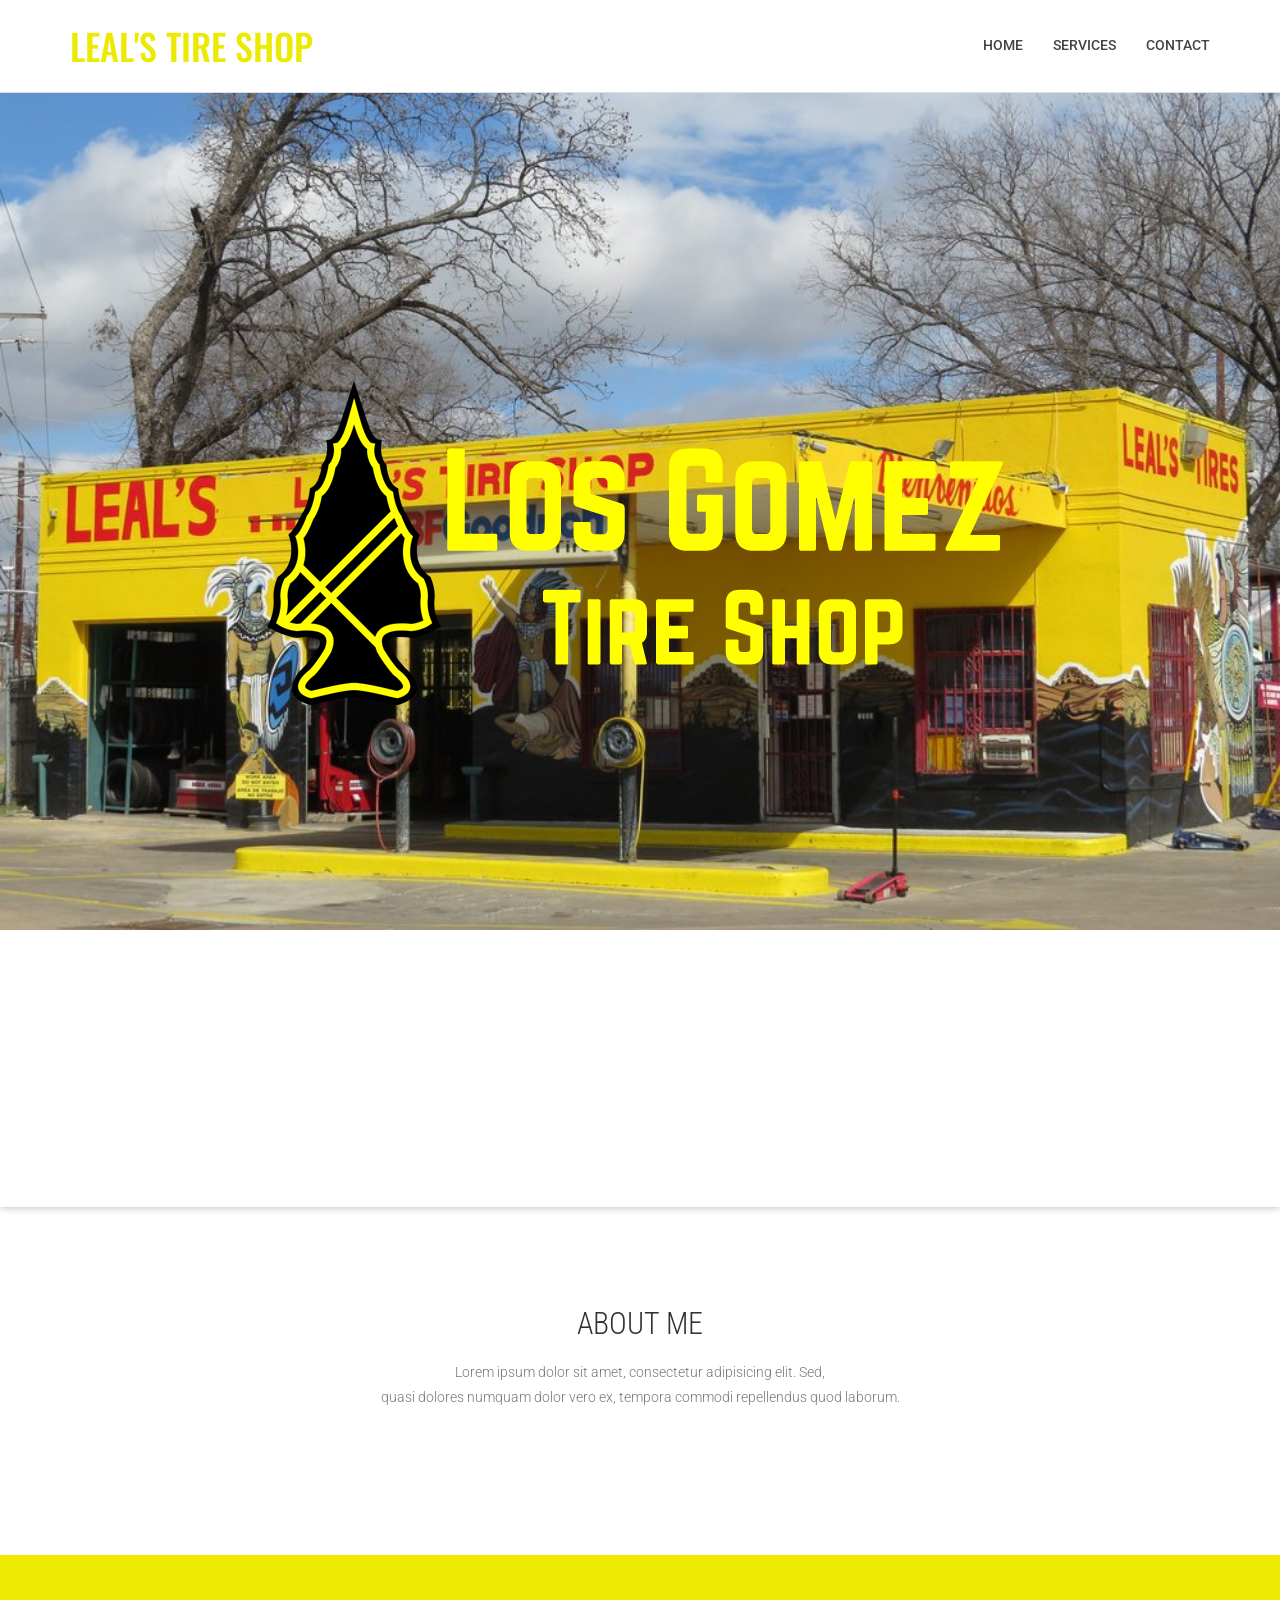
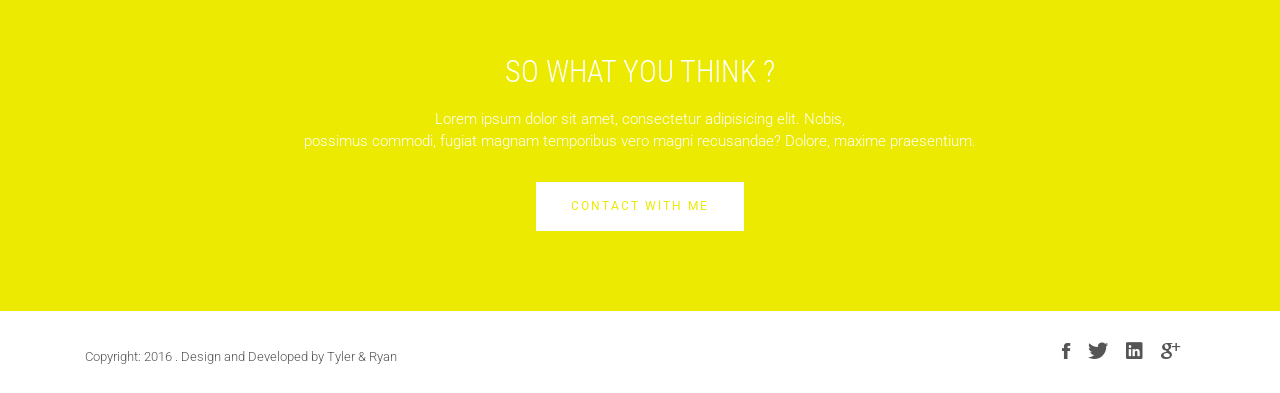
<file: NEW THEME/index.html>
<!DOCTYPE html>
<html class="no-js">
    <head>
        <!-- Basic Page Needs
        ================================================== -->
        <meta charset="utf-8">
        <meta http-equiv="Content-Type" content="text/html; charset=utf-8">
        <link rel="icon" type="image/png" href="images/favicon.png">
        <title>Leal's Tire Shop</title>
        <meta name="description" content="">
        <meta name="keywords" content="">
        <meta name="author" content="">
        <!-- Mobile Specific Metas
        ================================================== -->
        <meta name="format-detection" content="telephone=no">
        <meta name="viewport" content="width=device-width, initial-scale=1">
        
        
        <!-- Template CSS Files
        ================================================== -->
        <!-- Twitter Bootstrs CSS -->
        <link rel="stylesheet" href="css/bootstrap.min.css">
        <!-- Ionicons Fonts Css -->
        <link rel="stylesheet" href="css/ionicons.min.css">
        <!-- animate css -->
        <link rel="stylesheet" href="css/animate.css">
        <!-- Hero area slider css-->
        <link rel="stylesheet" href="css/slider.css">
        <!-- owl craousel css -->
        <link rel="stylesheet" href="css/owl.carousel.css">
        <link rel="stylesheet" href="css/owl.theme.css">
        <link rel="stylesheet" href="css/jquery.fancybox.css">
        <!-- template main css file -->
        <link rel="stylesheet" href="css/main.css">
        <!-- responsive css -->
        <link rel="stylesheet" href="css/responsive.css">
        
        <!-- Template Javascript Files
        ================================================== -->
        <!-- modernizr js -->
        <script src="js/vendor/modernizr-2.6.2.min.js"></script>
        <!-- jquery -->
        <script src="//ajax.googleapis.com/ajax/libs/jquery/1.10.2/jquery.min.js"></script>
        <!-- owl carouserl js -->
        <script src="js/owl.carousel.min.js"></script>
        <!-- bootstrap js -->

        <script src="js/bootstrap.min.js"></script>
        <!-- wow js -->
        <script src="js/wow.min.js"></script>
        <!-- slider js -->
        <script src="js/slider.js"></script>
        <script src="js/jquery.fancybox.js"></script>
        <!-- template main js -->
        <script src="js/main.js"></script>
    </head>
    <body>
        <!--
        ==================================================
        Header Section Start
        ================================================== -->
        <header id="top-bar" class="navbar-fixed-top animated-header">
            <div class="container">
                <div class="navbar-header">
                    <!-- responsive nav button -->
                    <button type="button" class="navbar-toggle" data-toggle="collapse" data-target=".navbar-collapse">
                    <span class="sr-only">Toggle navigation</span>
                    <span class="icon-bar"></span>
                    <span class="icon-bar"></span>
                    <span class="icon-bar"></span>
                    </button>
                    <!-- /responsive nav button -->
                    
                    <!-- logo -->
                    <div class="navbar-brand">
                        <a href="index.html" >
                            <h1 class="logo"> LEAL'S TIRE SHOP </h1>
                        </a>
                    </div>
                    <!-- /logo -->
                </div>
                <!-- main menu -->
                <nav class="collapse navbar-collapse navbar-right" role="navigation">
                    <div class="main-menu">
                        <ul class="nav navbar-nav navbar-right">
                            <li>
                                <a href="index.html" >Home</a>
                            </li>
                            <li></li>
                            <li><a href="service.html">Services</a></li>
                            <li><a href="contact.html">Contact</a></li>
                        </ul>
                    </div>
                </nav>
                <!-- /main nav -->
            </div>
        </header>
        
        <!--
        ==================================================
        Slider Section Start
        ================================================== -->
        <section id="hero-area" >
            <div class="container">
                <div class="row">
                    <div class="col-md-12 text-center">
                        <div class="block wow fadeInUp" data-wow-delay=".3s">
                            
                            <!-- Slider -->
                            <section class="cd-intro">
                                <h1 class="wow  animated cd-headline slide" data-wow-delay=".4s" >

                                <span class="cd-words-wrapper"><img src="images/Los Gomez/Arrowhead with Text.png" width="792" height="612" alt=""/></span><br>

                                <span class="cd-words-wrapper"></span><br>

                                <span class="cd-words-wrapper">
                                
                                </span>
                                </h1>
                                </section> 
                            <!-- cd-intro -->
                                <!-- /.slider -->
                                
                      </div>
                        </div>
                    </div>
                </div>
            </section><!--/#main-slider-->
        
            <section id="feature">
                <div class="container">
                    <div class="section-heading">
                        <h1 class="title wow fadeInDown" data-wow-delay=".3s">About Me</h1>
                        <p class="wow fadeInDown" data-wow-delay=".5s">
                            Lorem ipsum dolor sit amet, consectetur adipisicing elit. Sed,<br> quasi dolores numquam dolor vero ex, tempora commodi repellendus quod laborum.
                        </p>
                    </div>
</div>
            </section> <!-- /#feature -->
                            
            <!--
            ==================================================
            Call To Action Section Start
            ================================================== -->
            <section id="call-to-action">
                <div class="container">
                    <div class="row">
                        <div class="col-md-12">
                            <div class="block">
                                <h2 class="title wow fadeInDown" data-wow-delay=".3s" data-wow-duration="500ms">SO WHAT YOU THINK ?</h2>
                                <p class="wow fadeInDown" data-wow-delay=".5s" data-wow-duration="500ms">Lorem ipsum dolor sit amet, consectetur adipisicing elit. Nobis,<br>possimus commodi, fugiat magnam temporibus vero magni recusandae? Dolore, maxime praesentium.</p>
                                <a href="contact.html" class="btn btn-default btn-contact wow fadeInDown" data-wow-delay=".7s" data-wow-duration="500ms">Contact With Me</a>
                            </div>
                        </div>
                        
                    </div>
                </div>
            </section>
            <!--
            ==================================================
            Footer Section Start
            ================================================== -->
            <footer id="footer">
                <div class="container">
                    <div class="col-sm-8">
                        <p class="copyright">Copyright: <span>2016</span> . Design and Developed by Tyler & Ryan</p>
                    </div>
                    <div class="col-sm-4">
                        <!-- Social Media -->
                        <ul class="social">
                            <li>
                                <a href="http://wwww.facebook.com" class="Facebook">
                                    <i class="ion-social-facebook"></i>
                                </a>
                            </li>
                            <li>
                                <a href="http://www.twitter.com" class="Twitter">
                                    <i class="ion-social-twitter"></i>
                                </a>
                            </li>
                            <li>
                                <a href="#" class="Linkedin">
                                    <i class="ion-social-linkedin"></i>
                                </a>
                            </li>
                            <li>
                                <a href="https://www.google.com/" class="GooglePlus">
                                    <i class="ion-social-googleplus"></i>
                                </a>
                            </li>
                        </ul>
                    </div>
                </div>
            </footer> <!-- /#footer -->
                
        </body>
    </html>
</file>
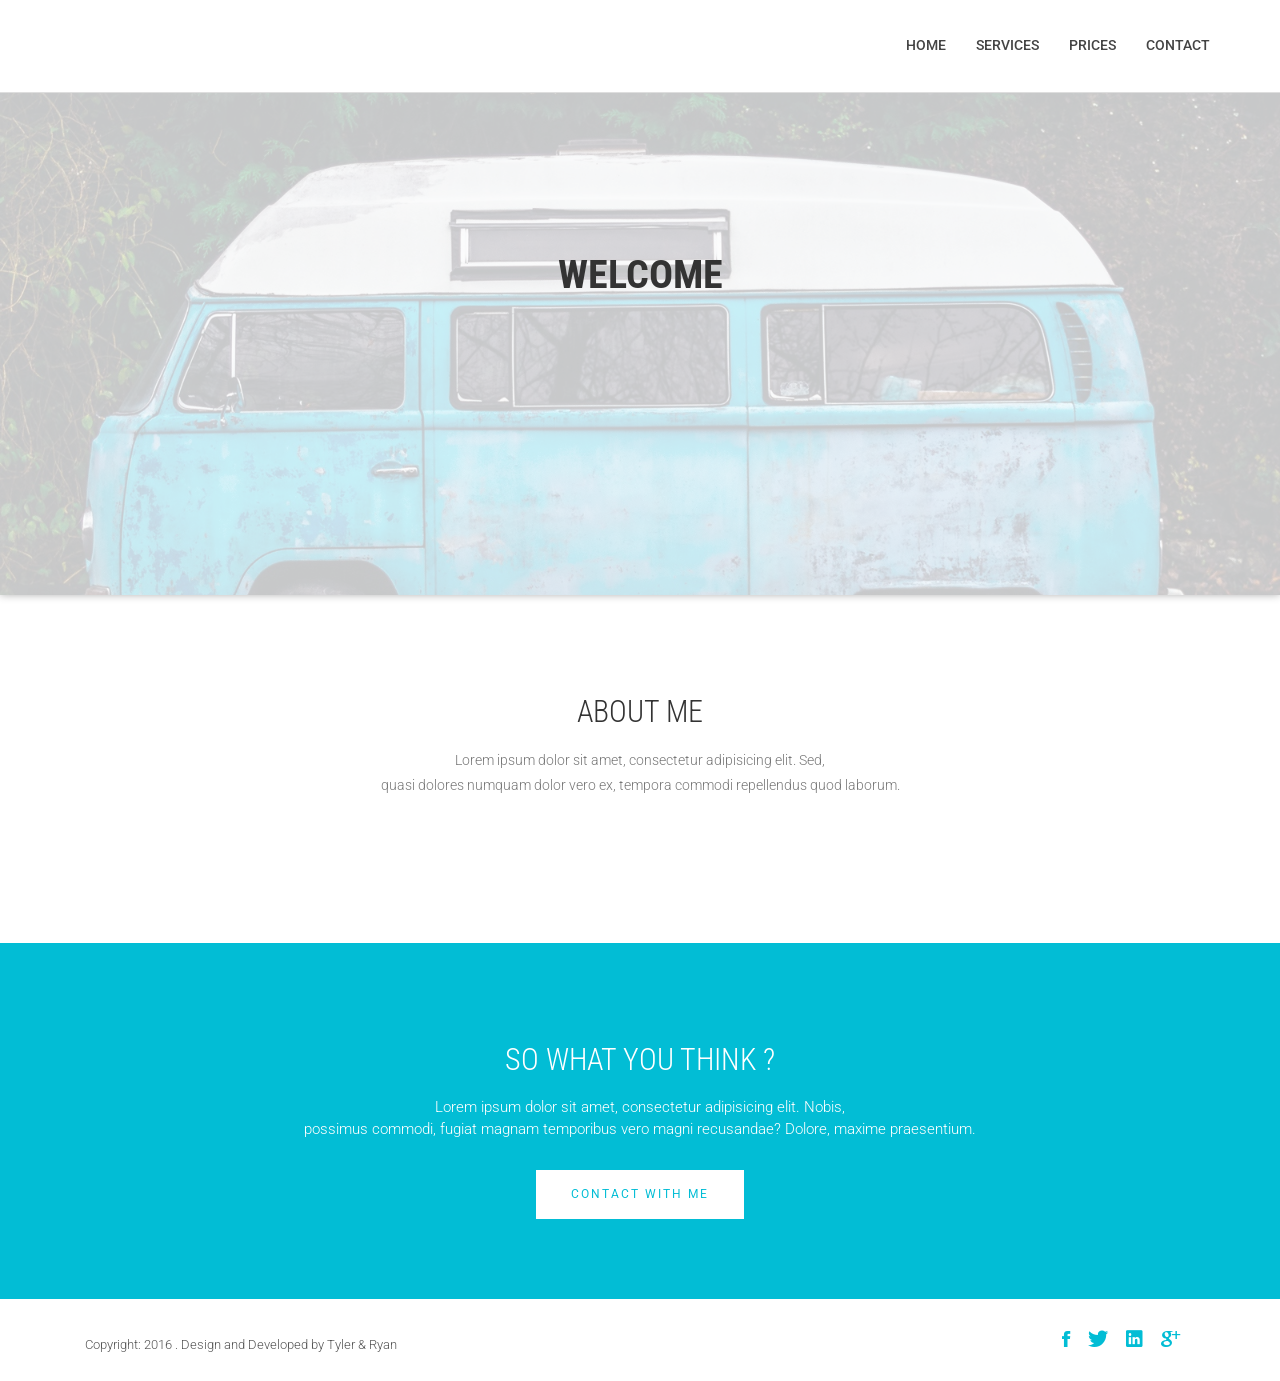
<file: timer-html-master/index.html>
<!DOCTYPE html>
<html class="no-js">
    <head>
        <!-- Basic Page Needs
        ================================================== -->
        <meta charset="utf-8">
        <meta http-equiv="Content-Type" content="text/html; charset=utf-8">
        <link rel="icon" type="image/png" href="images/favicon.png">
        <title>Leal's Tire Shop</title>
        <meta name="description" content="">
        <meta name="keywords" content="">
        <meta name="author" content="">
        <!-- Mobile Specific Metas
        ================================================== -->
        <meta name="format-detection" content="telephone=no">
        <meta name="viewport" content="width=device-width, initial-scale=1">
        
        <!-- Template CSS Files
        ================================================== -->
        <!-- Twitter Bootstrs CSS -->
        <link rel="stylesheet" href="css/bootstrap.min.css">
        <!-- Ionicons Fonts Css -->
        <link rel="stylesheet" href="css/ionicons.min.css">
        <!-- animate css -->
        <link rel="stylesheet" href="css/animate.css">
        <!-- Hero area slider css-->
        <link rel="stylesheet" href="css/slider.css">
        <!-- owl craousel css -->
        <link rel="stylesheet" href="css/owl.carousel.css">
        <link rel="stylesheet" href="css/owl.theme.css">
        <link rel="stylesheet" href="css/jquery.fancybox.css">
        <!-- template main css file -->
        <link rel="stylesheet" href="css/main.css">
        <!-- responsive css -->
        <link rel="stylesheet" href="css/responsive.css">
        
        <!-- Template Javascript Files
        ================================================== -->
        <!-- modernizr js -->
        <script src="js/vendor/modernizr-2.6.2.min.js"></script>
        <!-- jquery -->
        <script src="//ajax.googleapis.com/ajax/libs/jquery/1.10.2/jquery.min.js"></script>
        <!-- owl carouserl js -->
        <script src="js/owl.carousel.min.js"></script>
        <!-- bootstrap js -->

        <script src="js/bootstrap.min.js"></script>
        <!-- wow js -->
        <script src="js/wow.min.js"></script>
        <!-- slider js -->
        <script src="js/slider.js"></script>
        <script src="js/jquery.fancybox.js"></script>
        <!-- template main js -->
        <script src="js/main.js"></script>
    </head>
    <body>
        <!--
        ==================================================
        Header Section Start
        ================================================== -->
        <header id="top-bar" class="navbar-fixed-top animated-header">
            <div class="container">
                <div class="navbar-header">
                    <!-- responsive nav button -->
                    <button type="button" class="navbar-toggle" data-toggle="collapse" data-target=".navbar-collapse">
                    <span class="sr-only">Toggle navigation</span>
                    <span class="icon-bar"></span>
                    <span class="icon-bar"></span>
                    <span class="icon-bar"></span>
                    </button>
                    <!-- /responsive nav button -->
                    
                    <!-- logo -->
                    <div class="navbar-brand">
                        <a href="index.html" >
                            <h1 class="logo"> LEAL'S TIRE SHOP </h1>
                        </a>
                    </div>
                    <!-- /logo -->
                </div>
                <!-- main menu -->
                <nav class="collapse navbar-collapse navbar-right" role="navigation">
                    <div class="main-menu">
                        <ul class="nav navbar-nav navbar-right">
                            <li>
                                <a href="index.html" >Home</a>
                            </li>
                            <li></li>
                            <li><a href="service.html">Services</a></li>
                            <li><a href="service.html">Prices</a></li>
                     
                            <li class="dropdown">
<div class="dropdown-menu">
                <ul>
                                        <li><a href="404.html">404 Page</a></li>
                                        <li><a href="gallery.html">Gallery</a></li>
                                    </ul>
                                </div>
                            </li>
                            <li class="dropdown">
<div class="dropdown-menu">
                <ul>
                                        <li><a href="blog-fullwidth.html">Blog Full</a></li>
                                        <li><a href="blog-left-sidebar.html">Blog Left sidebar</a></li>
                                        <li><a href="blog-right-sidebar.html">Blog Right sidebar</a></li>
                                    </ul>
                                </div>
                            </li>
                            <li><a href="contact.html">Contact</a></li>
                        </ul>
                    </div>
                </nav>
                <!-- /main nav -->
            </div>
        </header>
        
        <!--
        ==================================================
        Slider Section Start
        ================================================== -->
    <section id="hero-area" >
            <div class="container">
                <div class="row">
                    <div class="col-md-12 text-center">
                        <div class="block wow fadeInUp" data-wow-delay=".3s">
                            
                            <!-- Slider -->
                            <section class="cd-intro">
                                <h1 class="wow  animated cd-headline slide" data-wow-delay=".4s" >
                                <span>Welcome</span><br>
                                <span class="cd-words-wrapper">
                                
                                </span>
                                </h1>
                                </section> <!-- cd-intro -->
                                <!-- /.slider -->
                                
                            </div>
                        </div>
                    </div>
                </div>
            </section><!--/#main-slider-->
            <!--
            ==================================================
            Slider Section Start
            ================================================== -->
            <!-- /#about -->
            <!--
            ==================================================
            Portfolio Section Start
            ================================================== -->            <!-- #works -->
            <!--
            ==================================================
            Portfolio Section Start
            ================================================== -->
            <section id="feature">
                <div class="container">
                    <div class="section-heading">
                        <h1 class="title wow fadeInDown" data-wow-delay=".3s">About Me</h1>
                        <p class="wow fadeInDown" data-wow-delay=".5s">
                            Lorem ipsum dolor sit amet, consectetur adipisicing elit. Sed,<br> quasi dolores numquam dolor vero ex, tempora commodi repellendus quod laborum.
                        </p>
                    </div>
</div>
            </section> <!-- /#feature -->
                            
            <!--
            ==================================================
            Call To Action Section Start
            ================================================== -->
            <section id="call-to-action">
                <div class="container">
                    <div class="row">
                        <div class="col-md-12">
                            <div class="block">
                                <h2 class="title wow fadeInDown" data-wow-delay=".3s" data-wow-duration="500ms">SO WHAT YOU THINK ?</h2>
                                <p class="wow fadeInDown" data-wow-delay=".5s" data-wow-duration="500ms">Lorem ipsum dolor sit amet, consectetur adipisicing elit. Nobis,<br>possimus commodi, fugiat magnam temporibus vero magni recusandae? Dolore, maxime praesentium.</p>
                                <a href="contact.html" class="btn btn-default btn-contact wow fadeInDown" data-wow-delay=".7s" data-wow-duration="500ms">Contact With Me</a>
                            </div>
                        </div>
                        
                    </div>
                </div>
            </section>
            <!--
            ==================================================
            Footer Section Start
            ================================================== -->
            <footer id="footer">
                <div class="container">
                    <div class="col-md-8">
                        <p class="copyright">Copyright: <span>2016</span> . Design and Developed by Tyler & Ryan</p>
                    </div>
                    <div class="col-md-4">
                        <!-- Social Media -->
                        <ul class="social">
                            <li>
                                <a href="http://wwww.fb.com/themefisher" class="Facebook">
                                    <i class="ion-social-facebook"></i>
                                </a>
                            </li>
                            <li>
                                <a href="http://wwww.twitter.com/themefisher" class="Twitter">
                                    <i class="ion-social-twitter"></i>
                                </a>
                            </li>
                            <li>
                                <a href="#" class="Linkedin">
                                    <i class="ion-social-linkedin"></i>
                                </a>
                            </li>
                            <li>
                                <a href="http://wwww.fb.com/themefisher" class="Google Plus">
                                    <i class="ion-social-googleplus"></i>
                                </a>
                            </li>
                        </ul>
                    </div>
                </div>
            </footer> <!-- /#footer -->
                
        </body>
    </html>
</file>
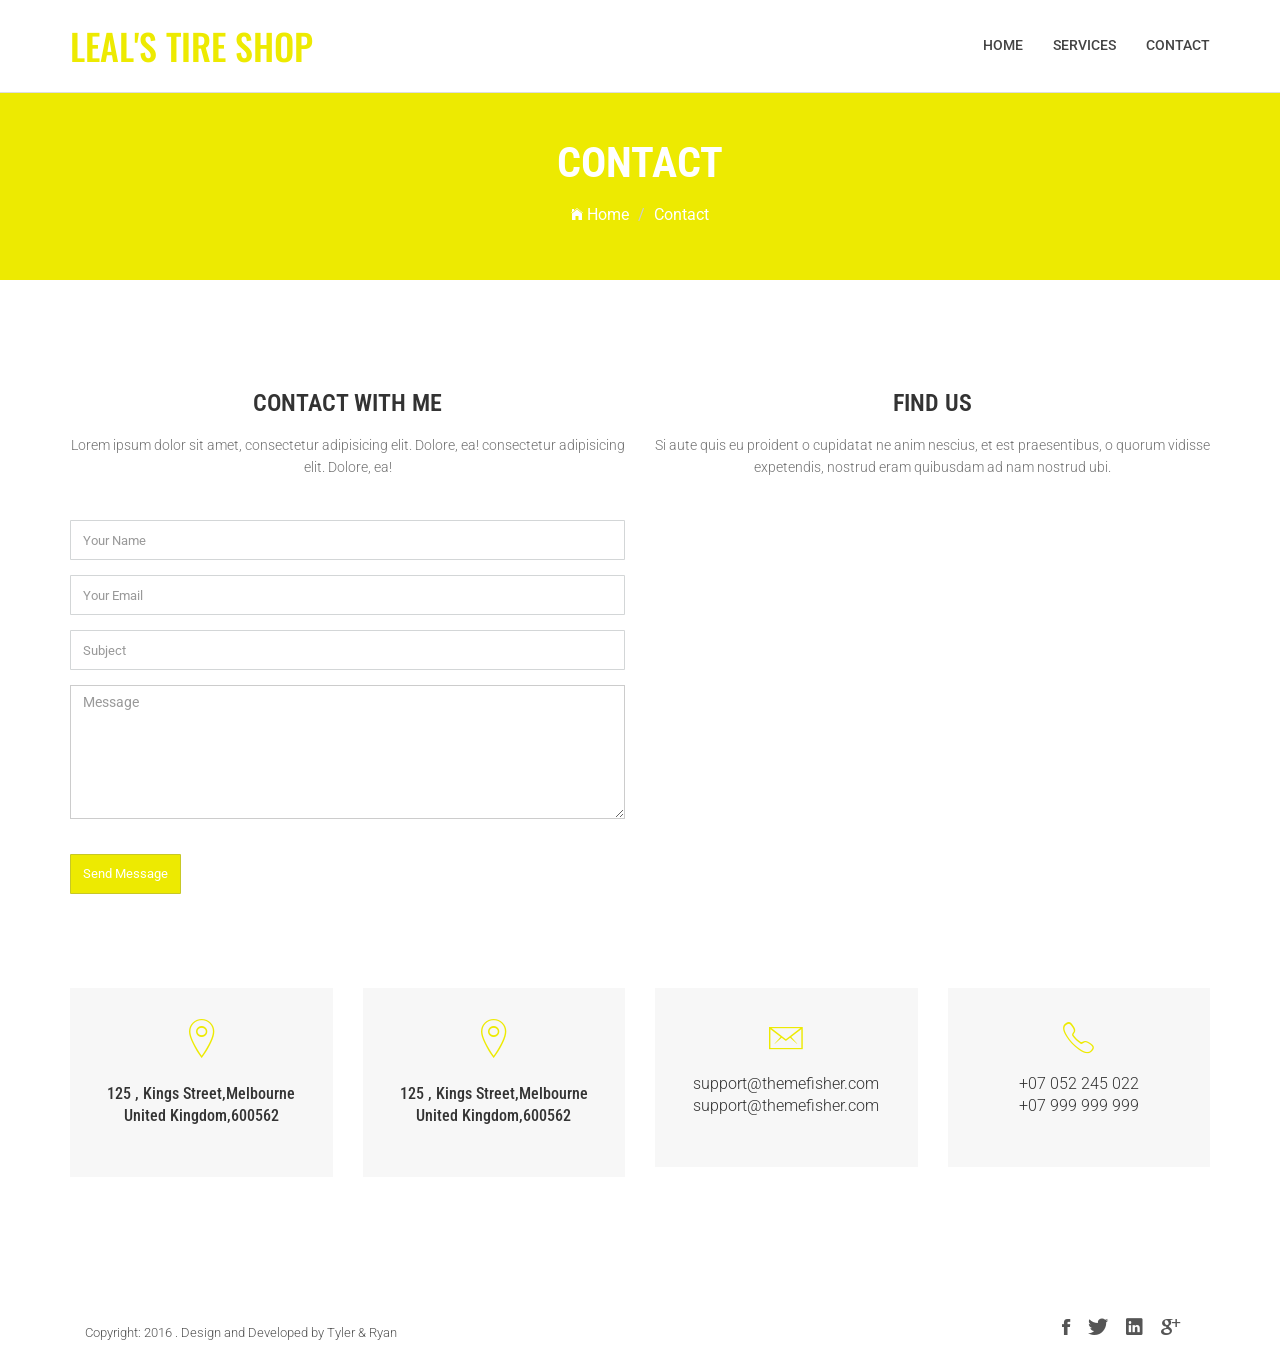
<file: NEW THEME/contact.html>
<!DOCTYPE html>
<html class="no-js">
    <head>
        <!-- Basic Page Needs
        ================================================== -->
        <meta charset="utf-8">
        <meta http-equiv="Content-Type" content="text/html; charset=utf-8">
        <link rel="icon" type="image/png" href="images/favicon.png">
        <title>Leal's Tire Shop</title>
        <meta name="description" content="">
        <meta name="keywords" content="">
        <meta name="author" content="">
        <!-- Mobile Specific Metas
        ================================================== -->
        <meta name="format-detection" content="telephone=no">
        <meta name="viewport" content="width=device-width, initial-scale=1">
        
        <!-- Template CSS Files
        ================================================== -->
        <!-- Twitter Bootstrs CSS -->
        <link rel="stylesheet" href="css/bootstrap.min.css">
        <!-- Ionicons Fonts Css -->
        <link rel="stylesheet" href="css/ionicons.min.css">
        <!-- animate css -->
        <link rel="stylesheet" href="css/animate.css">
        <!-- Hero area slider css-->
        <link rel="stylesheet" href="css/slider.css">
        <!-- owl craousel css -->
        <link rel="stylesheet" href="css/owl.carousel.css">
        <link rel="stylesheet" href="css/owl.theme.css">
        <link rel="stylesheet" href="css/jquery.fancybox.css">
        <!-- template main css file -->
        <link rel="stylesheet" href="css/main.css">
        <!-- responsive css -->
        <link rel="stylesheet" href="css/responsive.css">
        
        <!-- Template Javascript Files
        ================================================== -->
        <!-- modernizr js -->
        <script src="js/vendor/modernizr-2.6.2.min.js"></script>
        <!-- jquery -->
        <script src="//ajax.googleapis.com/ajax/libs/jquery/1.10.2/jquery.min.js"></script>
        <!-- owl carouserl js -->
        <script src="js/owl.carousel.min.js"></script>
        <!-- bootstrap js -->

        <script src="js/bootstrap.min.js"></script>
        <!-- wow js -->
        <script src="js/wow.min.js"></script>
        <!-- slider js -->
        <script src="js/slider.js"></script>
        <script src="js/jquery.fancybox.js"></script>
        <!-- template main js -->
        <script src="js/main.js"></script>
    </head>
    <body>
        <!--
        ==================================================
        Header Section Start
        ================================================== -->
        <header id="top-bar" class="navbar-fixed-top animated-header">
            <div class="container">
                <div class="navbar-header">
                    <!-- responsive nav button -->
                    <button type="button" class="navbar-toggle" data-toggle="collapse" data-target=".navbar-collapse">
                    <span class="sr-only">Toggle navigation</span>
                    <span class="icon-bar"></span>
                    <span class="icon-bar"></span>
                    <span class="icon-bar"></span>
                    </button>
                    <!-- /responsive nav button -->
                    
                   <!-- logo -->
                    <div class="navbar-brand">
                        <a href="index.html" >
                            <h1 class="logo"> LEAL'S TIRE SHOP </h1>
                        </a>
                    </div>
                    <!-- /logo -->
                </div>
                  <!-- main menu -->
                <nav class="collapse navbar-collapse navbar-right" role="navigation">
                    <div class="main-menu">
                        <ul class="nav navbar-nav navbar-right">
                            <li>
                                <a href="index.html" >Home</a>
                            </li>
                            <li></li>
                            <li><a href="service.html">Services</a></li>
                            <li><a href="contact.html">Contact</a></li>
                        </ul>
                    </div>
                </nav>
                <!-- /main nav -->
            </div>
        </header>

        <!-- 
        ================================================== 
            Global Page Section Start
        ================================================== -->
        <section class="global-page-header">
            <div class="container">
                <div class="row">
                    <div class="col-md-12">
                        <div class="block">
                            <h2>Contact</h2>
                            <ol class="breadcrumb">
                                <li>
                                    <a href="index.html">
                                        <i class="ion-ios-home"></i>
                                        Home
                                    </a>
                                </li>
                                <li class="active">Contact</li>
                            </ol>
                        </div>
                    </div>
                </div>
            </div>   
        </section><!--/#page-header-->


        <!-- 
        ================================================== 
            Contact Section Start
        ================================================== -->
        <section id="contact-section">
            <div class="container">
                <div class="row">
                    <div class="col-md-6">
                        <div class="block">
                            <h2 class="subtitle wow fadeInDown" data-wow-duration="500ms" data-wow-delay=".3s">Contact With Me</h2>
                            <p class="subtitle-des wow fadeInDown" data-wow-duration="500ms" data-wow-delay=".5s">
                                Lorem ipsum dolor sit amet, consectetur adipisicing elit. Dolore, ea!
                                 consectetur adipisicing elit. Dolore, ea!
                            </p>
                            <div class="contact-form">
                                <form id="contact-form" method="post" action="sendmail.php" role="form">
                        
                                    <div class="form-group wow fadeInDown" data-wow-duration="500ms" data-wow-delay=".6s">
                                        <input type="text" placeholder="Your Name" class="form-control" name="name" id="name">
                                    </div>
                                    
                                    <div class="form-group wow fadeInDown" data-wow-duration="500ms" data-wow-delay=".8s">
                                        <input type="email" placeholder="Your Email" class="form-control" name="email" id="email" >
                                    </div>
                                    
                                    <div class="form-group wow fadeInDown" data-wow-duration="500ms" data-wow-delay="1s">
                                        <input type="text" placeholder="Subject" class="form-control" name="subject" id="subject">
                                    </div>
                                    
                                    <div class="form-group wow fadeInDown" data-wow-duration="500ms" data-wow-delay="1.2s">
                                        <textarea rows="6" placeholder="Message" class="form-control" name="message" id="message"></textarea>    
                                    </div>
                                    
                                    
                                    <div id="submit" class="wow fadeInDown" data-wow-duration="500ms" data-wow-delay="1.4s">
                                        <input type="submit" id="contact-submit" class="btn btn-default btn-send" value="Send Message">
                                    </div>                      
                                    
                                </form>
                            </div>
                        </div>
                    </div>
                    <div class="col-md-6">
                         <div class="map-area">
                            <h2 class="subtitle  wow fadeInDown" data-wow-duration="500ms" data-wow-delay=".3s">Find Us</h2>
                            <p class="subtitle-des wow fadeInDown" data-wow-duration="500ms" data-wow-delay=".5s">
                                Si aute quis eu proident o cupidatat ne anim nescius, et est praesentibus, o quorum vidisse expetendis, nostrud eram quibusdam ad nam nostrud ubi.
                                
                            </p>
                            <div class="map">
                                <iframe src="https://www.google.com/maps/embed?pb=!1m18!1m12!1m3!1d3651.277552998015!2d90.3678744!3d23.773128800000002!2m3!1f0!2f0!3f0!3m2!1i1024!2i768!4f13.1!3m3!1m2!1s0x3755c0ae4adf3cb9%3A0x7f2cf443b764e4a4!2sShishu+Mela!5e0!3m2!1sen!2s!4v1435516022247" width="100%" height="400" frameborder="0" style="border:0" allowfullscreen></iframe>
                                
                            </div>
                        </div>
                    </div>
                </div>
                <div class="row address-details">
                    <div class="col-md-3">
                        <div class="address wow fadeInLeft" data-wow-duration="500ms" data-wow-delay=".3s">
                            <i class="ion-ios-location-outline"></i>
                            <h5>125 , Kings Street,Melbourne <br>United Kingdom,600562</h5>
                        </div>
                    </div>
                    <div class="col-md-3">
                        <div class="address wow fadeInLeft" data-wow-duration="500ms" data-wow-delay=".5s">
                            <i class="ion-ios-location-outline"></i>
                            <h5>125 , Kings Street,Melbourne <br>United Kingdom,600562</h5>
                        </div>
                    </div>
                    <div class="col-md-3">
                        <div class="email wow fadeInLeft" data-wow-duration="500ms" data-wow-delay=".7s">
                            <i class="ion-ios-email-outline"></i>
                            <p>support@themefisher.com<br>support@themefisher.com</p>
                        </div>
                    </div>
                    <div class="col-md-3">
                        <div class="phone wow fadeInLeft" data-wow-duration="500ms" data-wow-delay=".9s">
                            <i class="ion-ios-telephone-outline"></i>
                            <p>+07 052 245 022<br>+07 999 999 999</p>
                        </div>
                    </div>
                </div>
            </div>
        </section>


       <!--
            ==================================================
            Footer Section Start
            ================================================== -->
            <footer id="footer">
                <div class="container">
                    <div class="col-sm-8">
                        <p class="copyright">Copyright: <span>2016</span> . Design and Developed by Tyler & Ryan</p>
                    </div>
                    <div class="col-sm-4">
                        <!-- Social Media -->
                        <ul class="social">
                            <li>
                                <a href="http://wwww.facebook.com" class="Facebook">
                                    <i class="ion-social-facebook"></i>
                                </a>
                            </li>
                            <li>
                                <a href="http://www.twitter.com" class="Twitter">
                                    <i class="ion-social-twitter"></i>
                                </a>
                            </li>
                            <li>
                                <a href="#" class="Linkedin">
                                    <i class="ion-social-linkedin"></i>
                                </a>
                            </li>
                            <li>
                                <a href="https://www.google.com/" class="GooglePlus">
                                    <i class="ion-social-googleplus"></i>
                                </a>
                            </li>
                        </ul>
                    </div>
                </div>
            </footer> <!-- /#footer -->
                
        </body>
    </html>
</file>
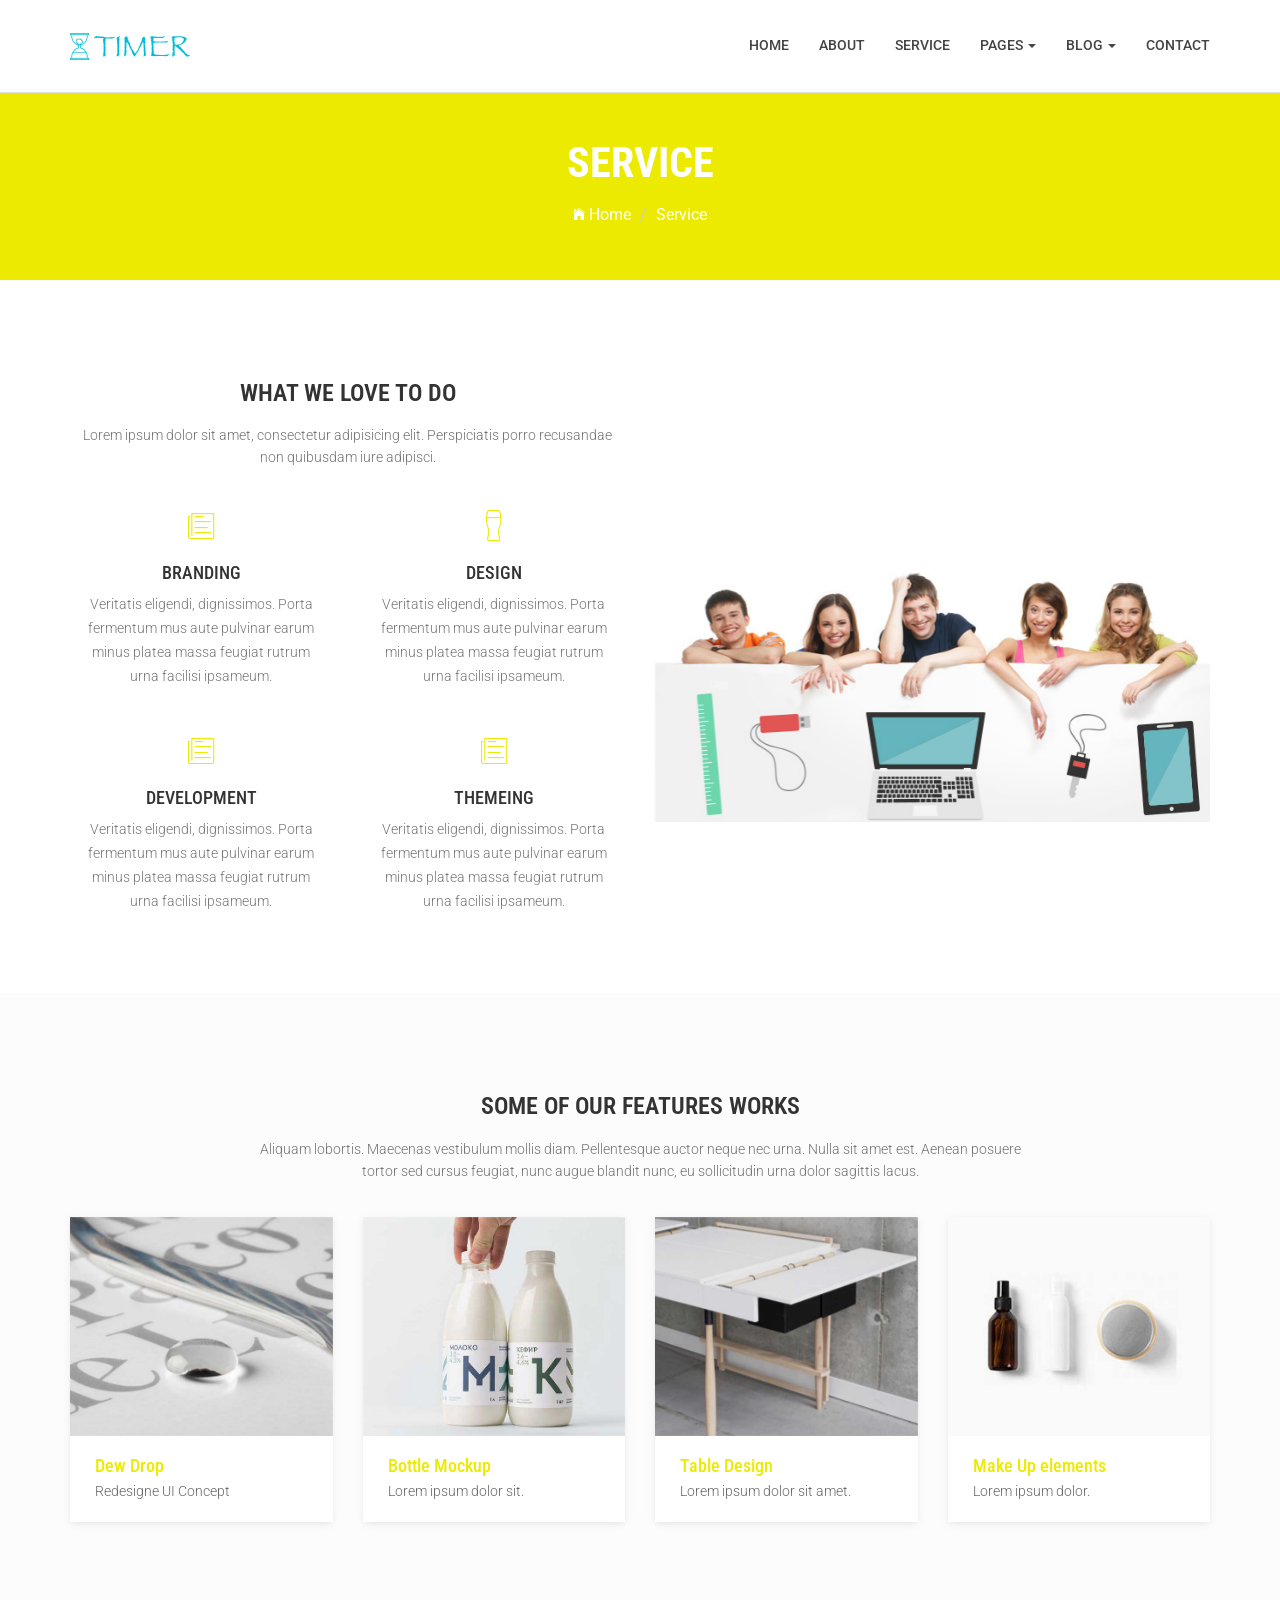
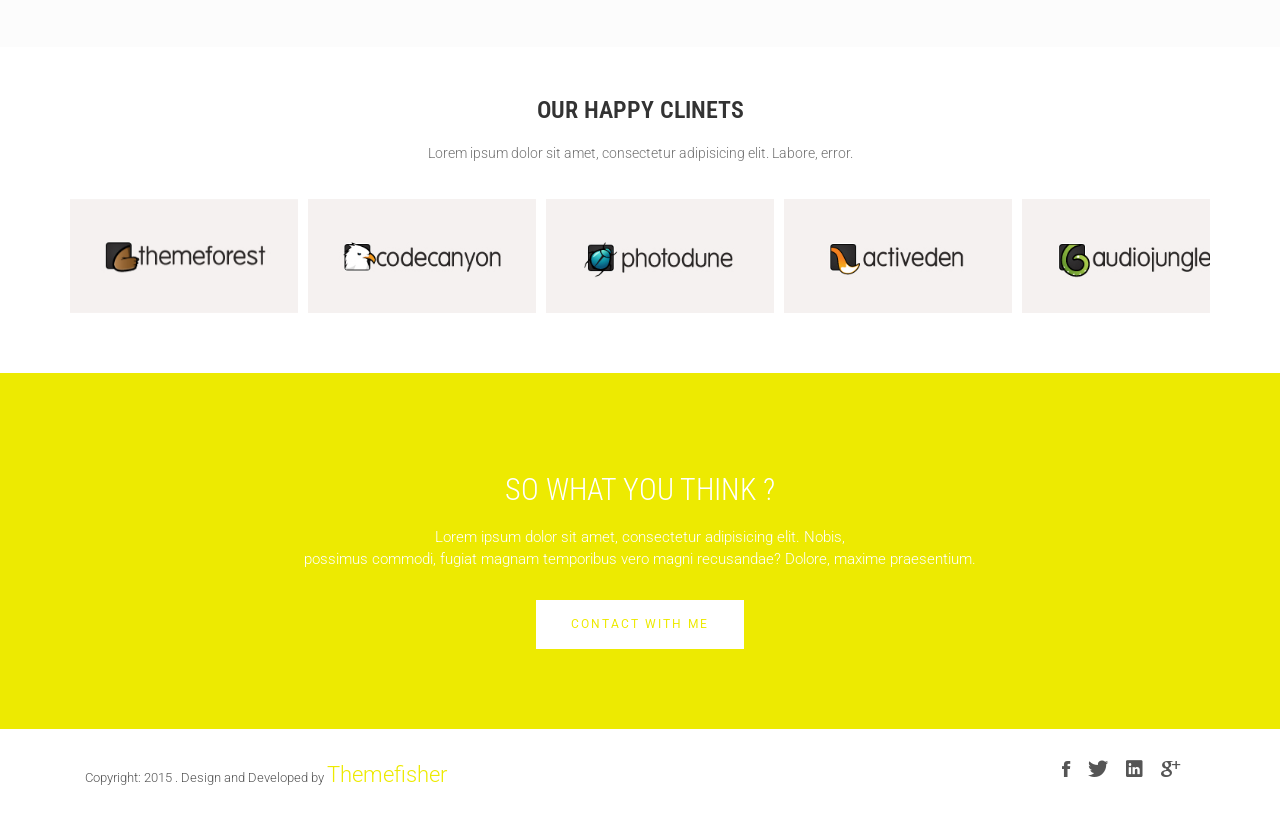
<file: NEW THEME/prices.html>
<!DOCTYPE html>
<html class="no-js">
    <head>
        <!-- Basic Page Needs
        ================================================== -->
        <meta charset="utf-8">
        <meta http-equiv="Content-Type" content="text/html; charset=utf-8">
        <link rel="icon" type="image/png" href="images/favicon.png">
        <title>Timer Agency Template</title>
        <meta name="description" content="">
        <meta name="keywords" content="">
        <meta name="author" content="">
        <!-- Mobile Specific Metas
        ================================================== -->
        <meta name="format-detection" content="telephone=no">
        <meta name="viewport" content="width=device-width, initial-scale=1">
        
        <!-- Template CSS Files
        ================================================== -->
        <!-- Twitter Bootstrs CSS -->
        <link rel="stylesheet" href="css/bootstrap.min.css">
        <!-- Ionicons Fonts Css -->
        <link rel="stylesheet" href="css/ionicons.min.css">
        <!-- animate css -->
        <link rel="stylesheet" href="css/animate.css">
        <!-- Hero area slider css-->
        <link rel="stylesheet" href="css/slider.css">
        <!-- owl craousel css -->
        <link rel="stylesheet" href="css/owl.carousel.css">
        <link rel="stylesheet" href="css/owl.theme.css">
        <link rel="stylesheet" href="css/jquery.fancybox.css">
        <!-- template main css file -->
        <link rel="stylesheet" href="css/main.css">
        <!-- responsive css -->
        <link rel="stylesheet" href="css/responsive.css">
        
        <!-- Template Javascript Files
        ================================================== -->
        <!-- modernizr js -->
        <script src="js/vendor/modernizr-2.6.2.min.js"></script>
        <!-- jquery -->
        <script src="//ajax.googleapis.com/ajax/libs/jquery/1.10.2/jquery.min.js"></script>
        <!-- owl carouserl js -->
        <script src="js/owl.carousel.min.js"></script>
        <!-- bootstrap js -->

        <script src="js/bootstrap.min.js"></script>
        <!-- wow js -->
        <script src="js/wow.min.js"></script>
        <!-- slider js -->
        <script src="js/slider.js"></script>
        <script src="js/jquery.fancybox.js"></script>
        <!-- template main js -->
        <script src="js/main.js"></script>
    </head>
    <body>
        <!--
        ==================================================
        Header Section Start
        ================================================== -->
        <header id="top-bar" class="navbar-fixed-top animated-header">
            <div class="container">
                <div class="navbar-header">
                    <!-- responsive nav button -->
                    <button type="button" class="navbar-toggle" data-toggle="collapse" data-target=".navbar-collapse">
                    <span class="sr-only">Toggle navigation</span>
                    <span class="icon-bar"></span>
                    <span class="icon-bar"></span>
                    <span class="icon-bar"></span>
                    </button>
                    <!-- /responsive nav button -->
                    
                    <!-- logo -->
                    <div class="navbar-brand">
                        <a href="index.html" >
                            <img src="images/logo.png" alt="">
                        </a>
                    </div>
                    <!-- /logo -->
                </div>
                <!-- main menu -->
                <nav class="collapse navbar-collapse navbar-right" role="navigation">
                    <div class="main-menu">
                        <ul class="nav navbar-nav navbar-right">
                            <li>
                                <a href="index.html" >Home</a>
                            </li>
                            <li><a href="about.html">About</a></li>
                            <li><a href="service.html">Service</a></li>
                            <li class="dropdown">
                                <a href="#" class="dropdown-toggle" data-toggle="dropdown">Pages <span class="caret"></span></a>
                                <div class="dropdown-menu">
                                    <ul>
                                        <li><a href="404.html">404 Page</a></li>
                                        <li><a href="gallery.html">Gallery</a></li>
                                    </ul>
                                </div>
                            </li>
                            <li class="dropdown">
                                <a href="#" class="dropdown-toggle" data-toggle="dropdown">Blog <span class="caret"></span></a>
                                <div class="dropdown-menu">
                                    <ul>
                                        <li><a href="blog-fullwidth.html">Blog Full</a></li>
                                        <li><a href="blog-left-sidebar.html">Blog Left sidebar</a></li>
                                        <li><a href="blog-right-sidebar.html">Blog Right sidebar</a></li>
                                    </ul>
                                </div>
                            </li>
                            <li><a href="contact.html">Contact</a></li>
                            
                        </ul>
                    </div>
                </nav>
                <!-- /main nav -->
            </div>
        </header>

        <!-- 
        ================================================== 
            Global Page Section Start
        ================================================== -->
        <section class="global-page-header">
            <div class="container">
                <div class="row">
                    <div class="col-md-12">
                        <div class="block">
                            <h2>Service</h2>
                            <ol class="breadcrumb">
                                <li>
                                    <a href="index.html">
                                        <i class="ion-ios-home"></i>
                                        Home
                                    </a>
                                </li>
                                <li class="active">Service</li>
                            </ol>
                        </div>
                    </div>
                </div>
            </div>   
        </section><!--/#Page header-->


        <!-- 
        ================================================== 
            Service Page Section  Start
        ================================================== -->
        <section id="service-page" class="pages service-page">
            <div class="container">
                <div class="row">
                    <div class="col-md-6">
                        <div class="block">
                            <h2 class="subtitle wow fadeInUp animated" data-wow-delay=".3s" data-wow-duration="500ms">What We Love To Do</h2>
                            <p class="subtitle-des wow fadeInUp animated" data-wow-delay=".5s" data-wow-duration="500ms">Lorem ipsum dolor sit amet, consectetur adipisicing elit. Perspiciatis porro recusandae non quibusdam iure adipisci.</p>
                            <div class="row service-parts">
                                <div class="col-md-6">
                                    <div class="block wow fadeInUp animated" data-wow-duration="400ms" data-wow-delay="600ms">
                                        <i class="ion-ios-paper-outline"></i>
                                        <h4>BRANDING</h4>
                                        <p>Veritatis eligendi, dignissimos. Porta fermentum mus aute pulvinar earum minus platea massa feugiat rutrum urna facilisi ipsameum.</p>
                                    </div>
                                </div>
                                <div class="col-md-6">
                                    <div class="block wow fadeInUp animated" data-wow-duration="400ms" data-wow-delay="800ms">
                                        <i class="ion-ios-pint-outline"></i>
                                        <h4>DESIGN</h4>
                                        <p>Veritatis eligendi, dignissimos. Porta fermentum mus aute pulvinar earum minus platea massa feugiat rutrum urna facilisi ipsameum.</p>
                                    </div>
                                </div>
                                <div class="col-md-6">
                                    <div class="block wow fadeInUp animated" data-wow-duration="400ms" data-wow-delay="1s">
                                        <i class="ion-ios-paper-outline"></i>
                                        <h4>DEVELOPMENT</h4>
                                        <p>Veritatis eligendi, dignissimos. Porta fermentum mus aute pulvinar earum minus platea massa feugiat rutrum urna facilisi ipsameum.</p>
                                    </div>
                                </div>
                                <div class="col-md-6">
                                    <div class="block wow fadeInUp animated" data-wow-duration="400ms" data-wow-delay="1.1s">
                                        <i class="ion-ios-paper-outline"></i>
                                        <h4>THEMEING</h4>
                                        <p>Veritatis eligendi, dignissimos. Porta fermentum mus aute pulvinar earum minus platea massa feugiat rutrum urna facilisi ipsameum.</p>
                                    </div>
                                </div>
                            </div>
                        </div>
                    </div>
                    <div class="col-md-6">
                        <div class="block">
                            <img class="img-responsive" src="images/team.jpg" alt="">
                        </div>
                    </div>
                </div>
            </div>
        </section>


        <!-- 
        ================================================== 
            Works Section Start
        ================================================== -->
        <section class="works service-page">
            <div class="container">
                <h2 class="subtitle wow fadeInUp animated" data-wow-delay=".3s" data-wow-duration="500ms">Some Of Our Features Works</h2>
                    <p class="subtitle-des wow fadeInUp animated" data-wow-delay=".5s" data-wow-duration="500ms">
                        Aliquam lobortis. Maecenas vestibulum mollis diam. Pellentesque auctor neque nec urna. Nulla sit amet est. Aenean posuere <br> tortor sed cursus feugiat, nunc augue blandit nunc, eu sollicitudin urna dolor sagittis lacus.
                    </p>
                <div class="row">
                    <div class="col-sm-3">
                         <figure class="wow fadeInLeft animated portfolio-item" data-wow-duration="500ms" data-wow-delay="0ms">
                            <div class="img-wrapper">
                                <img src="images/portfolio/item-1.jpg" class="img-responsive" alt="this is a title" >
                                <div class="overlay">
                                    <div class="buttons">
                                        <a rel="gallery" class="fancybox" href="images/portfolio/item-1.jpg">Demo</a>        
                                        <a target="_blank" href="">Details</a>
                                    </div>
                                </div>
                            </div>
                            <figcaption>
                                <h4>
                                    <a href="#">
                                        Dew Drop        
                                    </a>
                                </h4>
                                <p>
                                    Redesigne UI Concept
                                </p>
                            </figcaption>
                        </figure>
                    </div>

                    <div class="col-sm-3">
                        <figure class="wow fadeInLeft animated" data-wow-duration="500ms" data-wow-delay="300ms">
                            <div class="img-wrapper">
                                <img src="images/portfolio/item-2.jpg" class="img-responsive" alt="this is a title" >
                                <div class="overlay">
                                    <div class="buttons">
                                        <a rel="gallery" class="fancybox" href="images/portfolio/item-2.jpg">Demo</a>        
                                        <a target="_blank" href="">Details</a>
                                    </div>
                                </div>
                            </div>
                            <figcaption>
                                <h4>
                                    <a href="#">
                                        Bottle Mockup        
                                    </a>
                                </h4>
                                <p>
                                    Lorem ipsum dolor sit.
                                </p>
                            </figcaption>
                        </figure>
                    </div>

                    <div class="col-sm-3">
                        <figure class="wow fadeInLeft animated" data-wow-duration="500ms" data-wow-delay="300ms">
                            <div class="img-wrapper">
                                <img src="images/portfolio/item-3.jpg" class="img-responsive" alt="" >
                                <div class="overlay">
                                    <div class="buttons">
                                        <a rel="gallery" class="fancybox" href="images/portfolio/item-3.jpg">Demo</a>        
                                        <a target="_blank" href="">Details</a>
                                    </div>
                                </div>
                            </div>
                            <figcaption>
                                <h4>
                                    <a href="#">
                                        Table Design        
                                    </a>
                                </h4>
                                <p>
                                    Lorem ipsum dolor sit amet.
                                </p>
                            </figcaption>
                        </figure>
                    </div>

                    <div class="col-sm-3">
                        <figure class="wow fadeInLeft animated" data-wow-duration="500ms" data-wow-delay="600ms">
                            <div class="img-wrapper">
                                <img src="images/portfolio/item-4.jpg" class="img-responsive" alt="" >
                                <div class="overlay">
                                    <div class="buttons">
                                        <a rel="gallery" class="fancybox" href="images/portfolio/item-4.jpg">Demo</a>        
                                        <a target="_blank" href="">Details</a>
                                    </div>
                                </div>
                            </div>
                            <figcaption>
                                <h4>
                                    <a href="#">
                                        Make Up elements        
                                    </a>
                                </h4>
                                <p>
                                    Lorem ipsum dolor.
                                </p>
                            </figcaption>
                        </figure>
                    </div>

                   

                </div>
            </div>
        </section>
        <!-- 
        ================================================== 
            Clients Section Start
        ================================================== -->
        <section id="clients">
            <div class="container">
                <div class="row">
                    <div class="col-md-12">
                        <h2 class="subtitle text-center wow fadeInUp animated" data-wow-duration="500ms" data-wow-delay=".3s">Our Happy Clinets</h2>
                        <p class="subtitle-des text-center wow fadeInUp animated" data-wow-duration="500ms" data-wow-delay=".5s">Lorem ipsum dolor sit amet, consectetur adipisicing elit. Labore, error.</p>
                        <div id="clients-logo" class="owl-carousel">
                            <div>
                                <img src="images/clients/logo-1.jpg" alt="">
                            </div>
                            <div>
                                <img src="images/clients/logo-2.jpg" alt="">
                            </div>
                            <div>
                                <img src="images/clients/logo-3.jpg" alt="">
                            </div>
                            <div>
                                <img src="images/clients/logo-4.jpg" alt="">
                            </div>
                            <div>
                                <img src="images/clients/logo-5.jpg" alt="">
                            </div>
                             <div>
                                <img src="images/clients/logo-1.jpg" alt="">
                            </div>
                            <div>
                                <img src="images/clients/logo-2.jpg" alt="">
                            </div>
                            <div>
                                <img src="images/clients/logo-3.jpg" alt="">
                            </div>
                            <div>
                                <img src="images/clients/logo-4.jpg" alt="">
                            </div>
                            <div>
                                <img src="images/clients/logo-5.jpg" alt="">
                            </div>
                        </div>
                    </div>
                </div>
            </div>
        </section>





        <!-- 
        ================================================== 
            Call To Action Section Start
        ================================================== -->
        <section id="call-to-action">
            <div class="container">
                <div class="row">
                    <div class="col-md-12">
                        <div class="block">
                            <h2 class="title wow fadeInDown" data-wow-delay=".3s"   data-wow-duration="500ms">SO WHAT YOU THINK ?</h1>
                            <p class="wow fadeInDown" data-wow-delay=".5s" data-wow-duration="500ms">Lorem ipsum dolor sit amet, consectetur adipisicing elit. Nobis,<br>possimus commodi, fugiat magnam temporibus vero magni recusandae? Dolore, maxime praesentium.</p>
                            <a href="contact.html" class="btn btn-default btn-contact wow fadeInDown" data-wow-delay=".7s" data-wow-duration="500ms">Contact With Me</a>
                        </div>
                    </div>
                    
                </div>
            </div>
        </section>


        <!-- 
        ================================================== 
            Footer Section Start
        ================================================== -->
        <footer id="footer">
            <div class="container">
                <div class="col-md-8">
                    <p class="copyright">Copyright: <span>2015</span> . Design and Developed by <a href="http://www.Themefisher.com">Themefisher</a></p>
                </div>
                <div class="col-md-4">
                    <!-- Social Media -->
                    <ul class="social">
                        <li>
                            <a href="#" class="Facebook">
                                <i class="ion-social-facebook"></i>
                            </a>
                        </li>
                        <li>
                            <a href="#" class="Twitter">
                                <i class="ion-social-twitter"></i>
                            </a>
                        </li>
                        <li>
                            <a href="#" class="Linkedin">
                                <i class="ion-social-linkedin"></i>
                            </a>
                        </li>
                        <li>
                            <a href="#" class="Google Plus">
                                <i class="ion-social-googleplus"></i>
                            </a>
                        </li>
                        
                    </ul>
                </div>
            </div>
        </footer> <!-- /#footer -->
    </body>
</html>
</file>
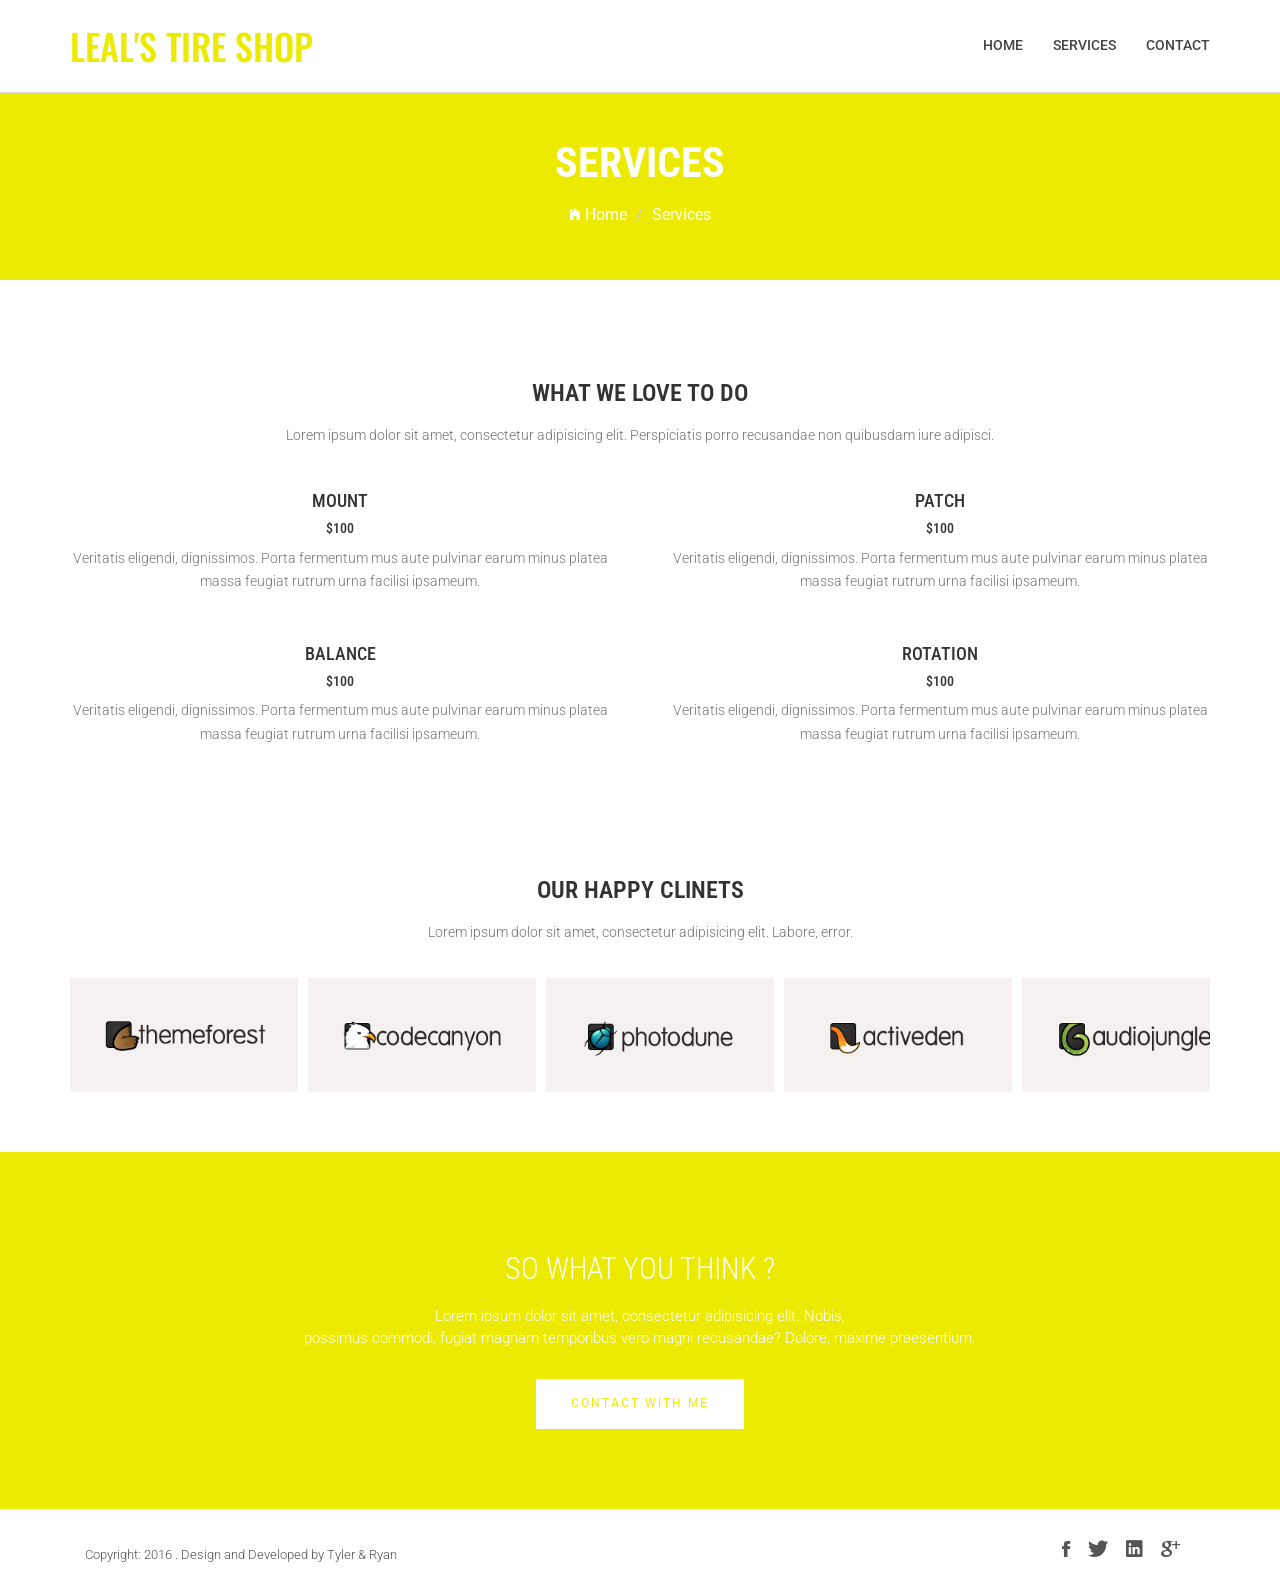
<file: NEW THEME/service.html>
<!DOCTYPE html>
<html class="no-js">
    <head>
        <!-- Basic Page Needs
        ================================================== -->
        <meta charset="utf-8">
        <meta http-equiv="Content-Type" content="text/html; charset=utf-8">
        <link rel="icon" type="image/png" href="images/favicon.png">
         <title>Leal's Tire Shop</title>
        <meta name="description" content="">
        <meta name="keywords" content="">
        <meta name="author" content="">
        <!-- Mobile Specific Metas
        ================================================== -->
        <meta name="format-detection" content="telephone=no">
        <meta name="viewport" content="width=device-width, initial-scale=1">
        
        <!-- Template CSS Files
        ================================================== -->
        <!-- Twitter Bootstrs CSS -->
        <link rel="stylesheet" href="css/bootstrap.min.css">
        <!-- Ionicons Fonts Css -->
        <link rel="stylesheet" href="css/ionicons.min.css">
        <!-- animate css -->
        <link rel="stylesheet" href="css/animate.css">
        <!-- Hero area slider css-->
        <link rel="stylesheet" href="css/slider.css">
        <!-- owl craousel css -->
        <link rel="stylesheet" href="css/owl.carousel.css">
        <link rel="stylesheet" href="css/owl.theme.css">
        <link rel="stylesheet" href="css/jquery.fancybox.css">
        <!-- template main css file -->
        <link rel="stylesheet" href="css/main.css">
        <!-- responsive css -->
        <link rel="stylesheet" href="css/responsive.css">
        
        <!-- Template Javascript Files
        ================================================== -->
        <!-- modernizr js -->
        <script src="js/vendor/modernizr-2.6.2.min.js"></script>
        <!-- jquery -->
        <script src="//ajax.googleapis.com/ajax/libs/jquery/1.10.2/jquery.min.js"></script>
        <!-- owl carouserl js -->
        <script src="js/owl.carousel.min.js"></script>
        <!-- bootstrap js -->

        <script src="js/bootstrap.min.js"></script>
        <!-- wow js -->
        <script src="js/wow.min.js"></script>
        <!-- slider js -->
        <script src="js/slider.js"></script>
        <script src="js/jquery.fancybox.js"></script>
        <!-- template main js -->
        <script src="js/main.js"></script>
    </head>
    <body>
        <!--
        ==================================================
        Header Section Start
        ================================================== -->
        <header id="top-bar" class="navbar-fixed-top animated-header">
            <div class="container">
                <div class="navbar-header">
                    <!-- responsive nav button -->
                    <button type="button" class="navbar-toggle" data-toggle="collapse" data-target=".navbar-collapse">
                    <span class="sr-only">Toggle navigation</span>
                    <span class="icon-bar"></span>
                    <span class="icon-bar"></span>
                    <span class="icon-bar"></span>
                    </button>
                    <!-- /responsive nav button -->
                    
                  <!-- logo -->
                    <div class="navbar-brand">
                        <a href="index.html" >
                            <h1 class="logo"> LEAL'S TIRE SHOP </h1>
                        </a>
                    </div>
                    <!-- /logo -->
                </div>
              <!-- main menu -->
                <nav class="collapse navbar-collapse navbar-right" role="navigation">
                    <div class="main-menu">
                        <ul class="nav navbar-nav navbar-right">
                            <li>
                                <a href="index.html" >Home</a>
                            </li>
                            <li></li>
                            <li><a href="service.html">Services</a></li>
                            <li><a href="contact.html">Contact</a></li>
                      </ul>
                    </div>
                </nav>
                <!-- /main nav -->
            </div>
        </header>

        <!-- 
        ================================================== 
            Global Page Section Start
        ================================================== -->
        <section class="global-page-header">
            <div class="container">
                <div class="row">
                    <div class="col-md-12">
                        <div class="block">
                          <h2>Services</h2>
                          <ol class="breadcrumb">
                                <li>
                                    <a href="index.html">
                                        <i class="ion-ios-home"></i>
                                        Home
                                    </a>
                                </li>
                                <li class="active">Services</li>
                          </ol>
                        </div>
                    </div>
                </div>
            </div>   
        </section><!--/#Page header-->


         <!-- 
        ================================================== 
            Service Page Section  Start
        ================================================== -->
        <section id="service-page" class="pages service-page">
            <div class="container">
                <div class="row">
                  
                        <div class="block">
                            <h2 class="subtitle wow fadeInUp animated" data-wow-delay=".3s" data-wow-duration="500ms">What We Love To Do</h2>
                            <p class="subtitle-des wow fadeInUp animated" data-wow-delay=".5s" data-wow-duration="500ms">Lorem ipsum dolor sit amet, consectetur adipisicing elit. Perspiciatis porro recusandae non quibusdam iure adipisci.</p>
                            <div class="row service-parts">
                                <div class="col-md-6">
                                    <div class="block wow fadeInUp animated" data-wow-duration="400ms" data-wow-delay="600ms">
<h4>MOUNT</h4><h5> $100 </h5>
                                        
                                        <p>Veritatis eligendi, dignissimos. Porta fermentum mus aute pulvinar earum minus platea massa feugiat rutrum urna facilisi ipsameum.</p>
                                  </div>
                                </div>
                                <div class="col-md-6">
                                    <div class="block wow fadeInUp animated" data-wow-duration="400ms" data-wow-delay="800ms">
                                       
                                        <h4>PATCH</h4>
                                        <h5> $100 </h5>
                                        <p>Veritatis eligendi, dignissimos. Porta fermentum mus aute pulvinar earum minus platea massa feugiat rutrum urna facilisi ipsameum.</p>
                                  </div>
                                </div>
                                <div class="col-md-6">
                                    <div class="block wow fadeInUp animated" data-wow-duration="400ms" data-wow-delay="1s">
                                        
                                        <h4>BALANCE</h4>
                                        <h5> $100 </h5>
                                        <p>Veritatis eligendi, dignissimos. Porta fermentum mus aute pulvinar earum minus platea massa feugiat rutrum urna facilisi ipsameum.</p>
                                    </div>
                                </div>
                                <div class="col-md-6">
                                    <div class="block wow fadeInUp animated" data-wow-duration="400ms" data-wow-delay="1.1s">
<h4>ROTATION</h4><h5> $100 </h5>
                                        <p>Veritatis eligendi, dignissimos. Porta fermentum mus aute pulvinar earum minus platea massa feugiat rutrum urna facilisi ipsameum.</p>
                                  </div>
                                </div>
                            </div>
                        </div>
                    
                </div>
            </div>
        </section>
        <!--
        ================================================== 
            Works Section Start
        ================================================== -->
        <!-- 
        ================================================== 
            Clients Section Start
        ================================================== -->
        <section id="clients">
            <div class="container">
                <div class="row">
                    <div class="col-md-12">
                        <h2 class="subtitle text-center wow fadeInUp animated" data-wow-duration="500ms" data-wow-delay=".3s">Our Happy Clinets</h2>
                        <p class="subtitle-des text-center wow fadeInUp animated" data-wow-duration="500ms" data-wow-delay=".5s">Lorem ipsum dolor sit amet, consectetur adipisicing elit. Labore, error.</p>
                        <div id="clients-logo" class="owl-carousel">
                            <div>
                                <img src="images/clients/logo-1.jpg" alt="">
                            </div>
                            <div>
                                <img src="images/clients/logo-2.jpg" alt="">
                            </div>
                            <div>
                                <img src="images/clients/logo-3.jpg" alt="">
                            </div>
                            <div>
                                <img src="images/clients/logo-4.jpg" alt="">
                            </div>
                            <div>
                                <img src="images/clients/logo-5.jpg" alt="">
                            </div>
                             <div>
                                <img src="images/clients/logo-1.jpg" alt="">
                            </div>
                            <div>
                                <img src="images/clients/logo-2.jpg" alt="">
                            </div>
                            <div>
                                <img src="images/clients/logo-3.jpg" alt="">
                            </div>
                            <div>
                                <img src="images/clients/logo-4.jpg" alt="">
                            </div>
                            <div>
                                <img src="images/clients/logo-5.jpg" alt="">
                            </div>
                        </div>
                    </div>
                </div>
            </div>
        </section>





        <!-- 
        ================================================== 
            Call To Action Section Start
        ================================================== -->
        <section id="call-to-action">
            <div class="container">
                <div class="row">
                    <div class="col-md-12">
                        <div class="block">
                            <h2 class="title wow fadeInDown" data-wow-delay=".3s"   data-wow-duration="500ms">SO WHAT YOU THINK ?</h2>
                            <p class="wow fadeInDown" data-wow-delay=".5s" data-wow-duration="500ms">Lorem ipsum dolor sit amet, consectetur adipisicing elit. Nobis,<br>possimus commodi, fugiat magnam temporibus vero magni recusandae? Dolore, maxime praesentium.</p>
                            <a href="contact.html" class="btn btn-default btn-contact wow fadeInDown" data-wow-delay=".7s" data-wow-duration="500ms">Contact With Me</a>
                        </div>
                    </div>
                    
                </div>
            </div>
        </section>


       <!--
            ==================================================
            Footer Section Start
            ================================================== -->
    <footer id="footer">
                <div class="container">
                    <div class="col-sm-8">
                        <p class="copyright">Copyright: <span>2016</span> . Design and Developed by Tyler & Ryan</p>
                    </div>
                    <div class="col-sm-4">
                        <!-- Social Media -->
                          <ul class="social">
                            <li>
                                <a href="http://wwww.facebook.com" class="Facebook">
                                    <i class="ion-social-facebook"></i>
                                </a>
                            </li>
                            <li>
                                <a href="http://www.twitter.com" class="Twitter">
                                    <i class="ion-social-twitter"></i>
                                </a>
                            </li>
                            <li>
                                <a href="#" class="Linkedin">
                                    <i class="ion-social-linkedin"></i>
                                </a>
                            </li>
                            <li>
                                <a href="https://www.google.com/" class="GooglePlus">
                                    <i class="ion-social-googleplus"></i>
                                </a>
                            </li>
                        </ul>
                    </div>
                </div>
    </footer> <!-- /#footer -->
                
</body>
    </html>
</file>
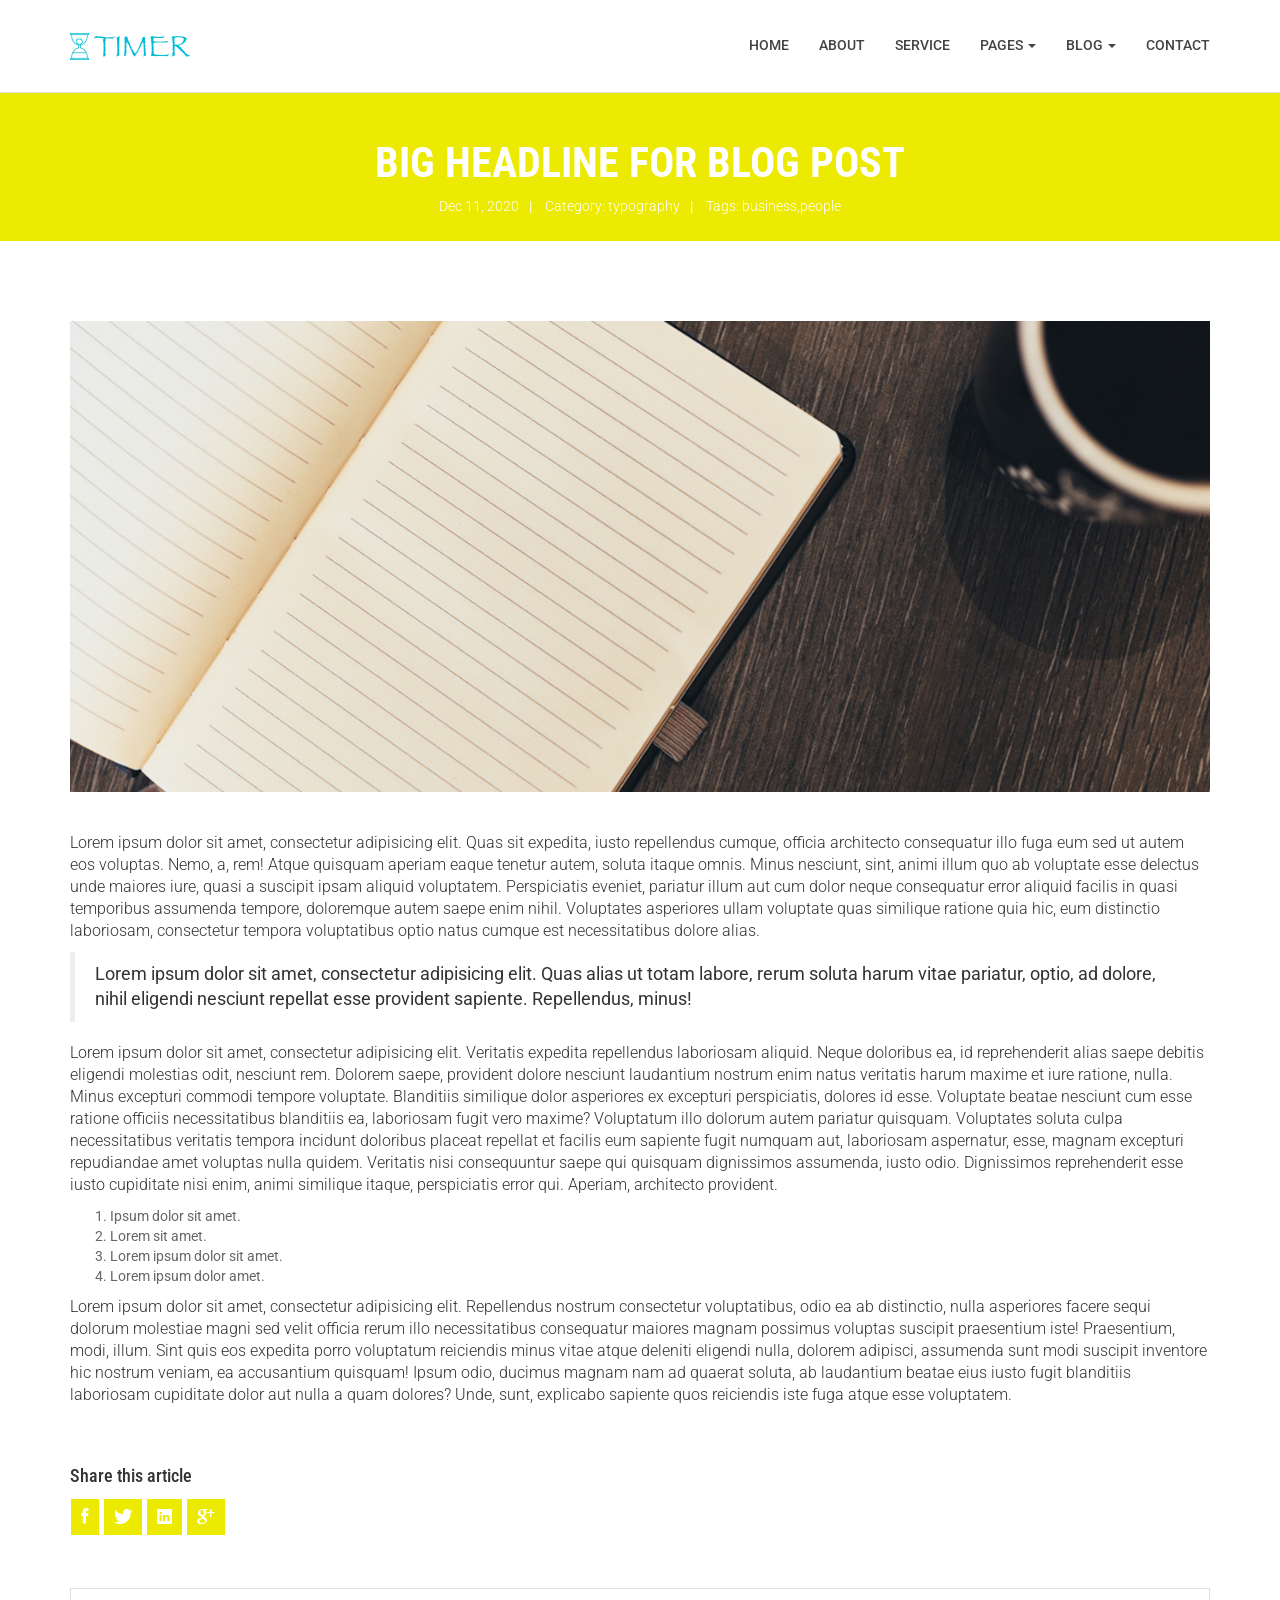
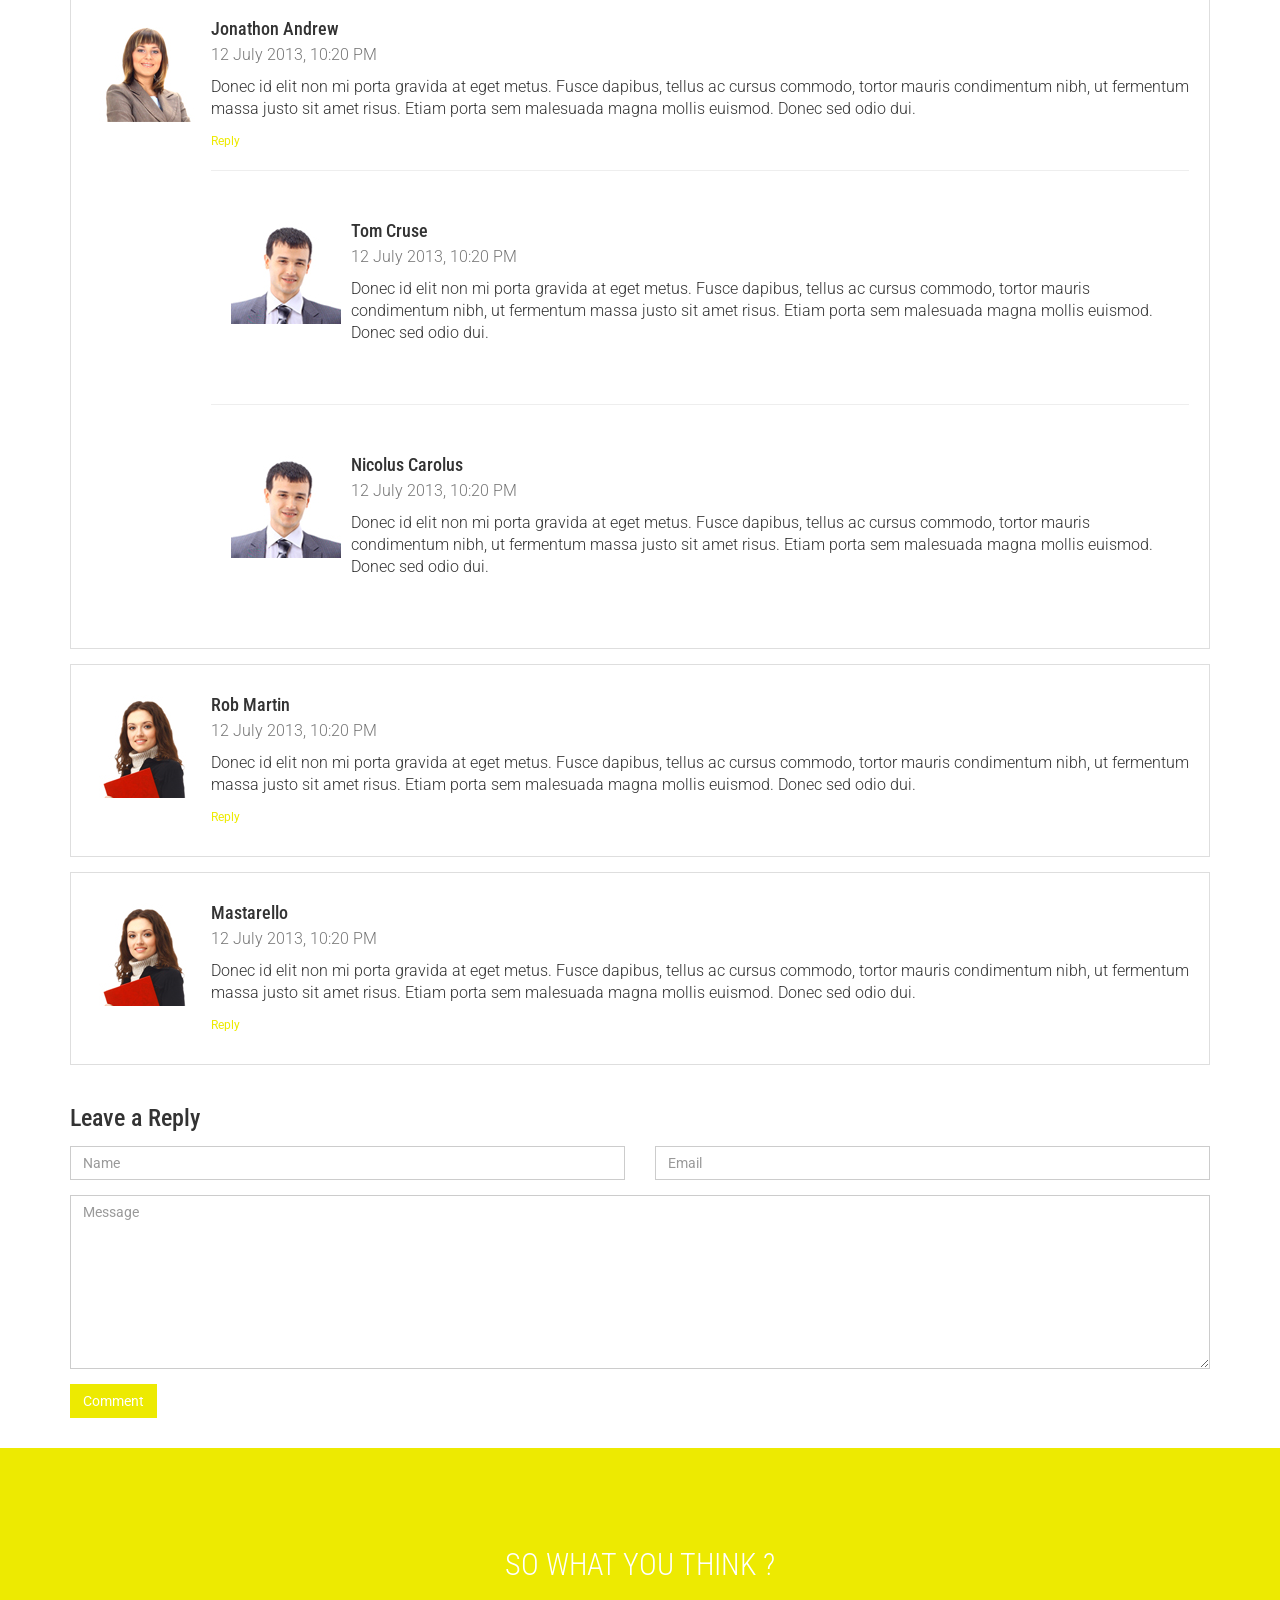
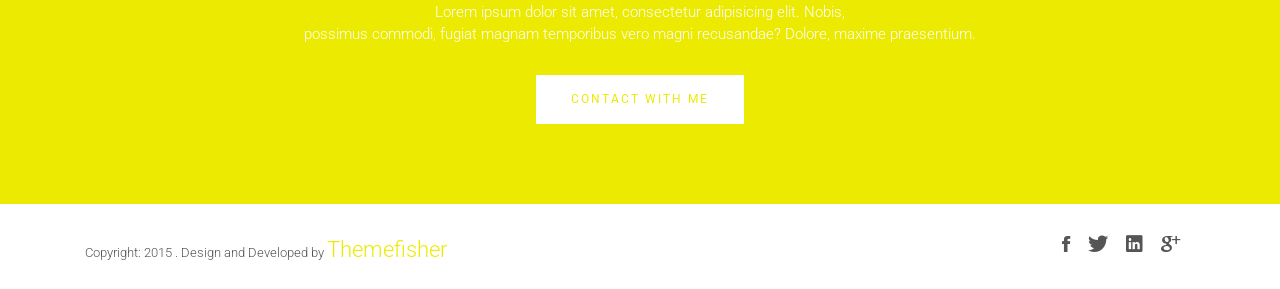
<file: NEW THEME/single-post.html>
<!DOCTYPE html>
<html class="no-js">
    <head>
        <!-- Basic Page Needs
        ================================================== -->
        <meta charset="utf-8">
        <meta http-equiv="Content-Type" content="text/html; charset=utf-8">
        <link rel="icon" type="image/png" href="images/favicon.png">
        <title>Timer Agency Template</title>
        <meta name="description" content="">
        <meta name="keywords" content="">
        <meta name="author" content="">
        <!-- Mobile Specific Metas
        ================================================== -->
        <meta name="format-detection" content="telephone=no">
        <meta name="viewport" content="width=device-width, initial-scale=1">
        
        <!-- Template CSS Files
        ================================================== -->
        <!-- Twitter Bootstrs CSS -->
        <link rel="stylesheet" href="css/bootstrap.min.css">
        <!-- Ionicons Fonts Css -->
        <link rel="stylesheet" href="css/ionicons.min.css">
        <!-- animate css -->
        <link rel="stylesheet" href="css/animate.css">
        <!-- Hero area slider css-->
        <link rel="stylesheet" href="css/slider.css">
        <!-- owl craousel css -->
        <link rel="stylesheet" href="css/owl.carousel.css">
        <link rel="stylesheet" href="css/owl.theme.css">
        <link rel="stylesheet" href="css/jquery.fancybox.css">
        <!-- template main css file -->
        <link rel="stylesheet" href="css/main.css">
        <!-- responsive css -->
        <link rel="stylesheet" href="css/responsive.css">
        
        <!-- Template Javascript Files
        ================================================== -->
        <!-- modernizr js -->
        <script src="js/vendor/modernizr-2.6.2.min.js"></script>
        <!-- jquery -->
        <script src="//ajax.googleapis.com/ajax/libs/jquery/1.10.2/jquery.min.js"></script>
        <!-- owl carouserl js -->
        <script src="js/owl.carousel.min.js"></script>
        <!-- bootstrap js -->

        <script src="js/bootstrap.min.js"></script>
        <!-- wow js -->
        <script src="js/wow.min.js"></script>
        <!-- slider js -->
        <script src="js/slider.js"></script>
        <script src="js/jquery.fancybox.js"></script>
        <!-- template main js -->
        <script src="js/main.js"></script>
    </head>
    <body>
        <!--
        ==================================================
        Header Section Start
        ================================================== -->
        <header id="top-bar" class="navbar-fixed-top animated-header">
            <div class="container">
                <div class="navbar-header">
                    <!-- responsive nav button -->
                    <button type="button" class="navbar-toggle" data-toggle="collapse" data-target=".navbar-collapse">
                    <span class="sr-only">Toggle navigation</span>
                    <span class="icon-bar"></span>
                    <span class="icon-bar"></span>
                    <span class="icon-bar"></span>
                    </button>
                    <!-- /responsive nav button -->
                    
                    <!-- logo -->
                    <div class="navbar-brand">
                        <a href="index.html" >
                            <img src="images/logo.png" alt="">
                        </a>
                    </div>
                    <!-- /logo -->
                </div>
                <!-- main menu -->
                <nav class="collapse navbar-collapse navbar-right" role="navigation">
                    <div class="main-menu">
                        <ul class="nav navbar-nav navbar-right">
                            <li>
                                <a href="index.html" >Home</a>
                            </li>
                            <li><a href="about.html">About</a></li>
                            <li><a href="service.html">Service</a></li>
                            <li class="dropdown">
                                <a href="#" class="dropdown-toggle" data-toggle="dropdown">Pages <span class="caret"></span></a>
                                <div class="dropdown-menu">
                                    <ul>
                                        <li><a href="404.html">404 Page</a></li>
                                        <li><a href="gallery.html">Gallery</a></li>
                                    </ul>
                                </div>
                            </li>
                            <li class="dropdown">
                                <a href="#" class="dropdown-toggle" data-toggle="dropdown">Blog <span class="caret"></span></a>
                                <div class="dropdown-menu">
                                    <ul>
                                        <li><a href="blog-fullwidth.html">Blog Full</a></li>
                                        <li><a href="blog-left-sidebar.html">Blog Left sidebar</a></li>
                                        <li><a href="blog-right-sidebar.html">Blog Right sidebar</a></li>
                                    </ul>
                                </div>
                            </li>
                            <li><a href="contact.html">Contact</a></li>
                            
                        </ul>
                    </div>
                </nav>
                <!-- /main nav -->
            </div>
        </header>
        <!--
        ==================================================
        Global Page Section Start
        ================================================== -->
        <section class="global-page-header">
            <div class="container">
                <div class="row">
                    <div class="col-md-12">
                        <div class="block">
                            <h2>Big Headline for Blog Post</h2>
                            <div class="portfolio-meta">
                                <span>Dec 11, 2020</span>|
                                <span> Category: typography</span>|
                                <span> Tags: <a href="">business</a>,<a href="">people</a></span>
                            </div>
                        </div>
                    </div>
                </div>
            </div>
            </section><!--/#Page header-->
            <section class="single-post">
                <div class="container">
                    <div class="row">
                        <div class="col-md-12">
                            <div class="post-img">
                                <img class="img-responsive" alt="" src="images/blog/post-1.jpg">
                            </div>
                            <div class="post-content">
                                <p>
                                    Lorem ipsum dolor sit amet, consectetur adipisicing elit. Quas sit expedita, iusto repellendus cumque, officia architecto consequatur illo fuga eum sed ut autem eos voluptas. Nemo, a, rem! Atque quisquam aperiam eaque tenetur autem, soluta itaque omnis. Minus nesciunt, sint, animi illum quo ab voluptate esse delectus unde maiores iure, quasi a suscipit ipsam aliquid voluptatem. Perspiciatis eveniet, pariatur illum aut cum dolor neque consequatur error aliquid facilis in quasi temporibus assumenda tempore, doloremque autem saepe enim nihil. Voluptates asperiores ullam voluptate quas similique ratione quia hic, eum distinctio laboriosam, consectetur tempora voluptatibus optio natus cumque est necessitatibus dolore alias.
                                </p>
                                <blockquote>
                                    Lorem ipsum dolor sit amet, consectetur adipisicing elit. Quas alias ut totam labore, rerum soluta harum vitae pariatur, optio, ad dolore, nihil eligendi nesciunt repellat esse provident sapiente. Repellendus, minus!
                                </blockquote>
                                <p>
                                    Lorem ipsum dolor sit amet, consectetur adipisicing elit. Veritatis expedita repellendus laboriosam aliquid. Neque doloribus ea, id reprehenderit alias saepe debitis eligendi molestias odit, nesciunt rem. Dolorem saepe, provident dolore nesciunt laudantium nostrum enim natus veritatis harum maxime et iure ratione, nulla. Minus excepturi commodi tempore voluptate. Blanditiis similique dolor asperiores ex excepturi perspiciatis, dolores id esse. Voluptate beatae nesciunt cum esse ratione officiis necessitatibus blanditiis ea, laboriosam fugit vero maxime? Voluptatum illo dolorum autem pariatur quisquam. Voluptates soluta culpa necessitatibus veritatis tempora incidunt doloribus placeat repellat et facilis eum sapiente fugit numquam aut, laboriosam aspernatur, esse, magnam excepturi repudiandae amet voluptas nulla quidem. Veritatis nisi consequuntur saepe qui quisquam dignissimos assumenda, iusto odio. Dignissimos reprehenderit esse iusto cupiditate nisi enim, animi similique itaque, perspiciatis error qui. Aperiam, architecto provident.
                                </p>
                                <ol>
                                    <li>Ipsum dolor sit amet.</li>
                                    <li>Lorem sit amet.</li>
                                    <li>Lorem ipsum dolor sit amet.</li>
                                    <li>Lorem ipsum dolor amet.</li>
                                </ol>
                                <p>
                                    Lorem ipsum dolor sit amet, consectetur adipisicing elit. Repellendus nostrum consectetur voluptatibus, odio ea ab distinctio, nulla asperiores facere sequi dolorum molestiae magni sed velit officia rerum illo necessitatibus consequatur maiores magnam possimus voluptas suscipit praesentium iste! Praesentium, modi, illum. Sint quis eos expedita porro voluptatum reiciendis minus vitae atque deleniti eligendi nulla, dolorem adipisci, assumenda sunt modi suscipit inventore hic nostrum veniam, ea accusantium quisquam! Ipsum odio, ducimus magnam nam ad quaerat soluta, ab laudantium beatae eius iusto fugit blanditiis laboriosam cupiditate dolor aut nulla a quam dolores? Unde, sunt, explicabo sapiente quos reiciendis iste fuga atque esse voluptatem.
                                </p>
                            </div>
                            <ul class="social-share">
                                <h4>Share this article</h4>
                                <li>
                                    <a href="#" class="Facebook">
                                        <i class="ion-social-facebook"></i>
                                    </a>
                                </li>
                                <li>
                                    <a href="#" class="Twitter">
                                        <i class="ion-social-twitter"></i>
                                    </a>
                                </li>
                                <li>
                                    <a href="#" class="Linkedin">
                                        <i class="ion-social-linkedin"></i>
                                    </a>
                                </li>
                                <li>
                                    <a href="#" class="Google Plus">
                                        <i class="ion-social-googleplus"></i>
                                    </a>
                                </li>
                                
                            </ul>
                            
                        </div>
                    </div>
                    <div class="row">
                        <div class="col-md-12">
                            <div class="comments">
                                <div class="media">
                                    <a href="" class="pull-left">
                                        <img alt="" src="images/avater.jpg" class="media-object">
                                    </a>
                                    <div class="media-body">
                                        <h4 class="media-heading">
                                        Jonathon Andrew</h4>
                                        <p class="text-muted">
                                            12 July 2013, 10:20 PM
                                        </p>
                                        <p>
                                            Donec id elit non mi porta gravida at eget metus. Fusce dapibus, tellus ac cursus commodo, tortor mauris condimentum nibh, ut fermentum massa justo sit amet risus. Etiam porta sem malesuada magna mollis euismod. Donec sed odio dui.
                                        </p>
                                        <a href="">Reply</a>
                                        <hr>
                                        <!-- Nested media object -->
                                        <div class="media">
                                            <a href="" class="pull-left">
                                                <img alt="" src="images/avater-1.jpg" class="media-object">
                                            </a>
                                            <div class="media-body">
                                                <h4 class="media-heading">
                                                Tom Cruse </h4>
                                                <p class="text-muted">
                                                    12 July 2013, 10:20 PM
                                                </p>
                                                <p>
                                                    Donec id elit non mi porta gravida at eget metus. Fusce dapibus, tellus ac cursus commodo, tortor mauris condimentum nibh, ut fermentum massa justo sit amet risus. Etiam porta sem malesuada magna mollis euismod. Donec sed odio dui.
                                                </p>
                                            </div>
                                        </div>
                                        <!--end media-->
                                        <hr>
                                        <div class="media">
                                            <a href="" class="pull-left">
                                                <img alt="" src="images/avater-1.jpg" class="media-object">
                                            </a>
                                            <div class="media-body">
                                                <h4 class="media-heading">
                                                Nicolus Carolus </h4>
                                                <p class="text-muted">
                                                    12 July 2013, 10:20 PM
                                                </p>
                                                <p>
                                                    Donec id elit non mi porta gravida at eget metus. Fusce dapibus, tellus ac cursus commodo, tortor mauris condimentum nibh, ut fermentum massa justo sit amet risus. Etiam porta sem malesuada magna mollis euismod. Donec sed odio dui.
                                                </p>
                                            </div>
                                        </div>
                                        <!--end media-->
                                    </div>
                                </div>
                                <div class="media">
                                    <a href="" class="pull-left">
                                        <img alt="" src="images/avater-2.jpg" class="media-object">
                                    </a>
                                    <div class="media-body">
                                        <h4 class="media-heading">
                                        Rob Martin</h4>
                                        <p class="text-muted">
                                            12 July 2013, 10:20 PM
                                        </p>
                                        <p>
                                            Donec id elit non mi porta gravida at eget metus. Fusce dapibus, tellus ac cursus commodo, tortor mauris condimentum nibh, ut fermentum massa justo sit amet risus. Etiam porta sem malesuada magna mollis euismod. Donec sed odio dui.
                                        </p>
                                        <a href="">Reply</a>
                                    </div>
                                </div>
                                <div class="media">
                                    <a href="" class="pull-left">
                                        <img alt="" src="images/avater-2.jpg" class="media-object">
                                    </a>
                                    <div class="media-body">
                                        <h4 class="media-heading">
                                        Mastarello </h4>
                                        <p class="text-muted">
                                            12 July 2013, 10:20 PM
                                        </p>
                                        <p>
                                            Donec id elit non mi porta gravida at eget metus. Fusce dapibus, tellus ac cursus commodo, tortor mauris condimentum nibh, ut fermentum massa justo sit amet risus. Etiam porta sem malesuada magna mollis euismod. Donec sed odio dui.
                                        </p>
                                        <a href="">Reply</a>
                                    </div>
                                </div>
                            </div>
                            <div class="post-comment">
                                <h3>Leave a Reply</h3>
                                <form role="form" class="form-horizontal">
                                    <div class="form-group">
                                        <div class="col-lg-6">
                                            <input type="text" class="col-lg-12 form-control" placeholder="Name">
                                        </div>
                                        <div class="col-lg-6">
                                            <input type="text" class="col-lg-12 form-control" placeholder="Email">
                                        </div>
                                    </div>
                                    <div class="form-group">
                                        <div class="col-lg-12">
                                            <textarea class=" form-control" rows="8" placeholder="Message"></textarea>
                                        </div>
                                    </div>
                                    <p>
                                    </p>
                                    <p>
                                        <button class="btn btn-send" type="submit">Comment</button>
                                    </p>
                                    
                                    <p></p>
                                </form>
                            </div>
                            
                        </div>
                    </div>
                </div>
            </section>
            
            
            <!--
            ==================================================
            Call To Action Section Start
            ================================================== -->
            <section id="call-to-action">
                <div class="container">
                    <div class="row">
                        <div class="col-md-12">
                            <div class="block">
                                <h2 class="title wow fadeInDown" data-wow-delay=".3s" data-wow-duration="300ms">SO WHAT YOU THINK ?</h1>
                                <p class="wow fadeInDown" data-wow-delay=".5s" data-wow-duration="300ms">Lorem ipsum dolor sit amet, consectetur adipisicing elit. Nobis,</br>possimus commodi, fugiat magnam temporibus vero magni recusandae? Dolore, maxime praesentium.</p>
                                <a href="#" class="btn btn-default btn-contact wow fadeInDown" data-wow-delay=".7s" data-wow-duration="300ms">Contact With Me</a>
                            </div>
                        </div>
                        
                    </div>
                </div>
            </section>
            <!--
            ==================================================
            Footer Section Start
            ================================================== -->
            <footer id="footer">
                <div class="container">
                    <div class="col-md-8">
                        <p class="copyright">Copyright: <span>2015</span> . Design and Developed by <a href="http://www.Themefisher.com">Themefisher</a></p>
                    </div>
                    <div class="col-md-4">
                        <!-- Social Media -->
                        <ul class="social">
                            <li>
                                <a href="#" class="Facebook">
                                    <i class="ion-social-facebook"></i>
                                </a>
                            </li>
                            <li>
                                <a href="#" class="Twitter">
                                    <i class="ion-social-twitter"></i>
                                </a>
                            </li>
                            <li>
                                <a href="#" class="Linkedin">
                                    <i class="ion-social-linkedin"></i>
                                </a>
                            </li>
                            <li>
                                <a href="#" class="Google Plus">
                                    <i class="ion-social-googleplus"></i>
                                </a>
                            </li>
                            
                        </ul>
                    </div>
                </div>
                </footer> <!-- /#footer -->
                
            </body>
        </html>
    </html>
</file>
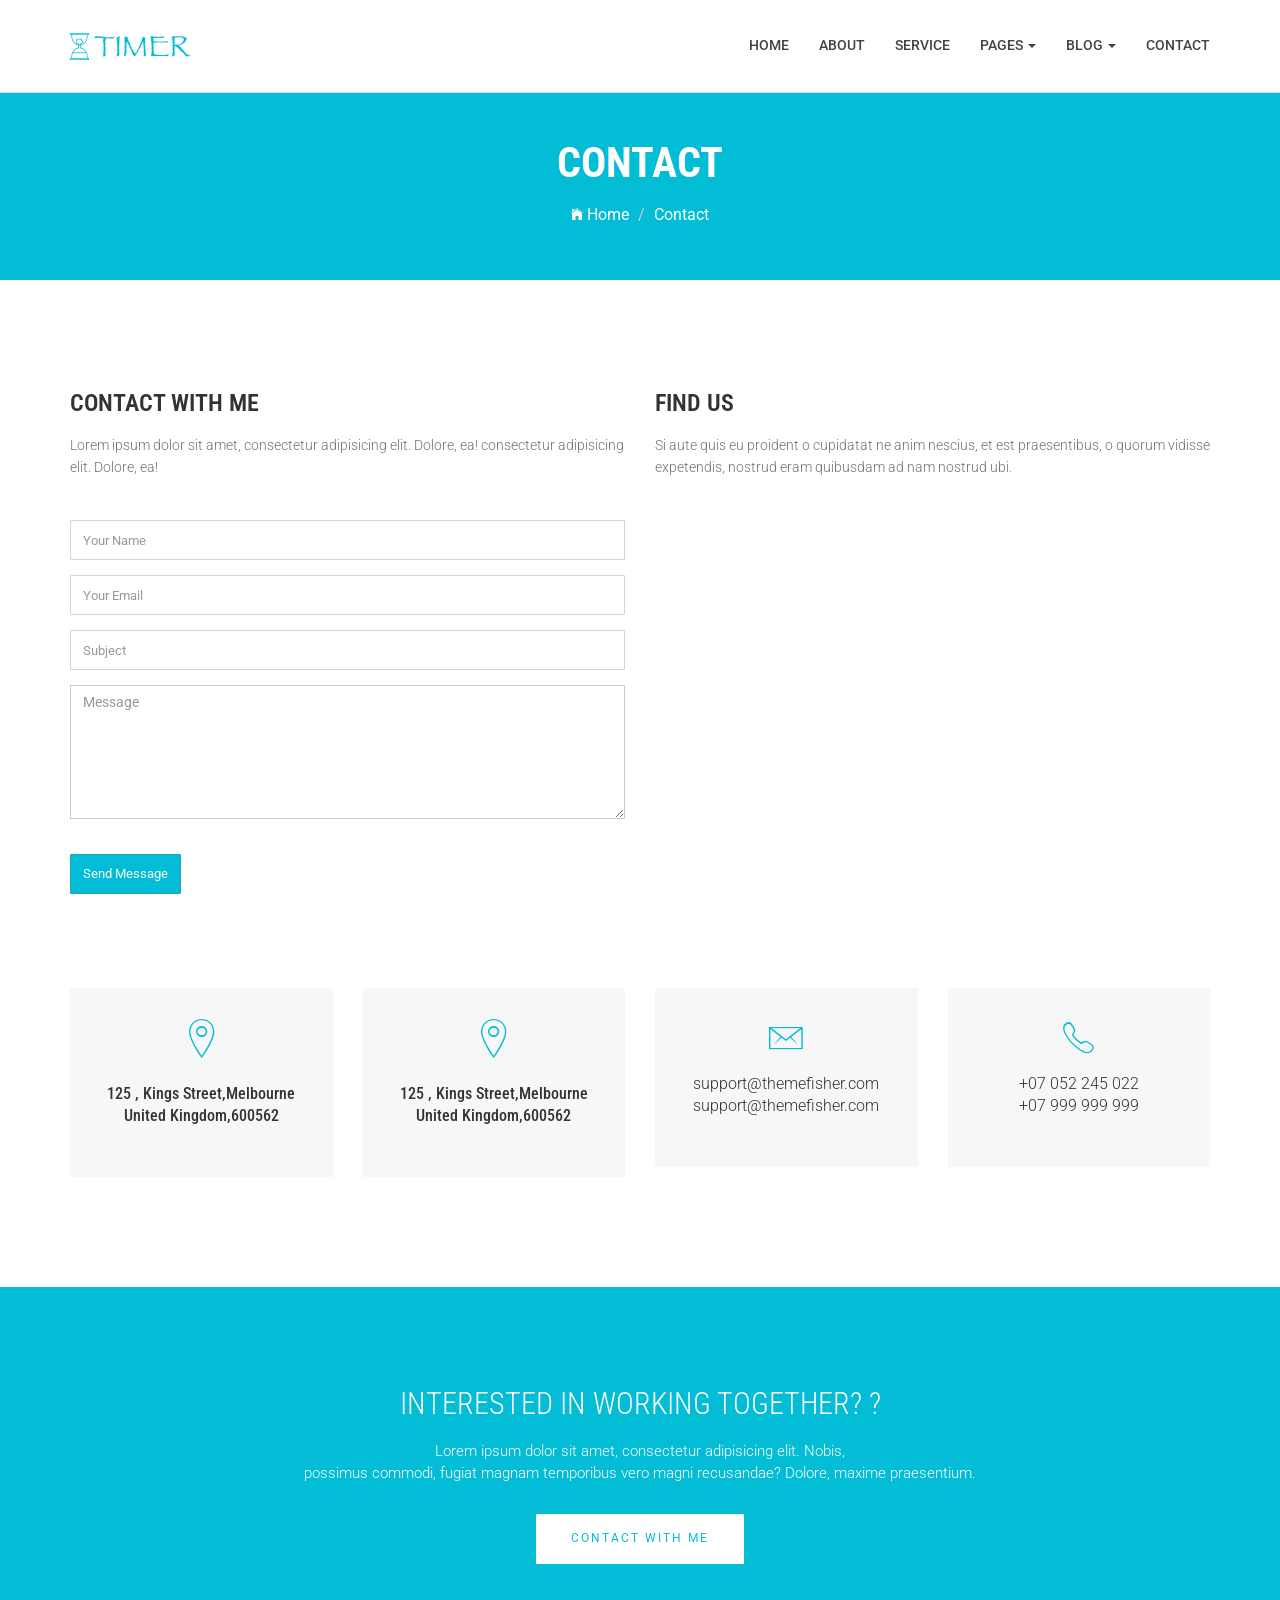
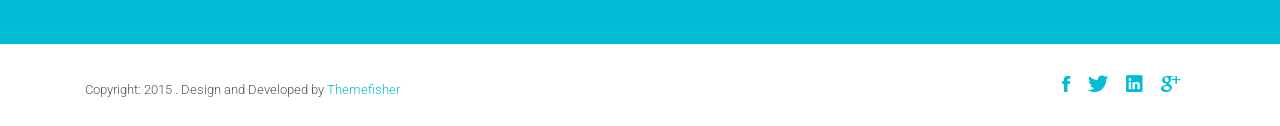
<file: timer-html-master/contact.html>
<!DOCTYPE html>
<html class="no-js">
    <head>
        <!-- Basic Page Needs
        ================================================== -->
        <meta charset="utf-8">
        <meta http-equiv="Content-Type" content="text/html; charset=utf-8">
        <link rel="icon" type="image/png" href="images/favicon.png">
        <title>Timer Agency Template</title>
        <meta name="description" content="">
        <meta name="keywords" content="">
        <meta name="author" content="">
        <!-- Mobile Specific Metas
        ================================================== -->
        <meta name="format-detection" content="telephone=no">
        <meta name="viewport" content="width=device-width, initial-scale=1">
        
        <!-- Template CSS Files
        ================================================== -->
        <!-- Twitter Bootstrs CSS -->
        <link rel="stylesheet" href="css/bootstrap.min.css">
        <!-- Ionicons Fonts Css -->
        <link rel="stylesheet" href="css/ionicons.min.css">
        <!-- animate css -->
        <link rel="stylesheet" href="css/animate.css">
        <!-- Hero area slider css-->
        <link rel="stylesheet" href="css/slider.css">
        <!-- owl craousel css -->
        <link rel="stylesheet" href="css/owl.carousel.css">
        <link rel="stylesheet" href="css/owl.theme.css">
        <link rel="stylesheet" href="css/jquery.fancybox.css">
        <!-- template main css file -->
        <link rel="stylesheet" href="css/main.css">
        <!-- responsive css -->
        <link rel="stylesheet" href="css/responsive.css">
        
        <!-- Template Javascript Files
        ================================================== -->
        <!-- modernizr js -->
        <script src="js/vendor/modernizr-2.6.2.min.js"></script>
        <!-- jquery -->
        <script src="//ajax.googleapis.com/ajax/libs/jquery/1.10.2/jquery.min.js"></script>
        <!-- owl carouserl js -->
        <script src="js/owl.carousel.min.js"></script>
        <!-- bootstrap js -->

        <script src="js/bootstrap.min.js"></script>
        <!-- wow js -->
        <script src="js/wow.min.js"></script>
        <!-- slider js -->
        <script src="js/slider.js"></script>
        <script src="js/jquery.fancybox.js"></script>
        <!-- template main js -->
        <script src="js/main.js"></script>
    </head>
    <body>
        <!--
        ==================================================
        Header Section Start
        ================================================== -->
        <header id="top-bar" class="navbar-fixed-top animated-header">
            <div class="container">
                <div class="navbar-header">
                    <!-- responsive nav button -->
                    <button type="button" class="navbar-toggle" data-toggle="collapse" data-target=".navbar-collapse">
                    <span class="sr-only">Toggle navigation</span>
                    <span class="icon-bar"></span>
                    <span class="icon-bar"></span>
                    <span class="icon-bar"></span>
                    </button>
                    <!-- /responsive nav button -->
                    
                    <!-- logo -->
                    <div class="navbar-brand">
                        <a href="index.html" >
                            <img src="images/logo.png" alt="">
                        </a>
                    </div>
                    <!-- /logo -->
                </div>
                <!-- main menu -->
                <nav class="collapse navbar-collapse navbar-right" role="navigation">
                    <div class="main-menu">
                        <ul class="nav navbar-nav navbar-right">
                            <li>
                                <a href="index.html" >Home</a>
                            </li>
                            <li><a href="about.html">About</a></li>
                            <li><a href="service.html">Service</a></li>
                            <li class="dropdown">
                                <a href="#" class="dropdown-toggle" data-toggle="dropdown">Pages <span class="caret"></span></a>
                                <div class="dropdown-menu">
                                    <ul>
                                        <li><a href="404.html">404 Page</a></li>
                                        <li><a href="gallery.html">Gallery</a></li>
                                    </ul>
                                </div>
                            </li>
                            <li class="dropdown">
                                <a href="#" class="dropdown-toggle" data-toggle="dropdown">Blog <span class="caret"></span></a>
                                <div class="dropdown-menu">
                                    <ul>
                                        <li><a href="blog-fullwidth.html">Blog Full</a></li>
                                        <li><a href="blog-left-sidebar.html">Blog Left sidebar</a></li>
                                        <li><a href="blog-right-sidebar.html">Blog Right sidebar</a></li>
                                    </ul>
                                </div>
                            </li>
                            <li><a href="contact.html">Contact</a></li>
                        </ul>
                    </div>
                </nav>
                <!-- /main nav -->
            </div>
        </header>

        <!-- 
        ================================================== 
            Global Page Section Start
        ================================================== -->
        <section class="global-page-header">
            <div class="container">
                <div class="row">
                    <div class="col-md-12">
                        <div class="block">
                            <h2>Contact</h2>
                            <ol class="breadcrumb">
                                <li>
                                    <a href="index.html">
                                        <i class="ion-ios-home"></i>
                                        Home
                                    </a>
                                </li>
                                <li class="active">Contact</li>
                            </ol>
                        </div>
                    </div>
                </div>
            </div>   
        </section><!--/#page-header-->


        <!-- 
        ================================================== 
            Contact Section Start
        ================================================== -->
        <section id="contact-section">
            <div class="container">
                <div class="row">
                    <div class="col-md-6">
                        <div class="block">
                            <h2 class="subtitle wow fadeInDown" data-wow-duration="500ms" data-wow-delay=".3s">Contact With Me</h2>
                            <p class="subtitle-des wow fadeInDown" data-wow-duration="500ms" data-wow-delay=".5s">
                                Lorem ipsum dolor sit amet, consectetur adipisicing elit. Dolore, ea!
                                 consectetur adipisicing elit. Dolore, ea!
                            </p>
                            <div class="contact-form">
                                <form id="contact-form" method="post" action="sendmail.php" role="form">
                        
                                    <div class="form-group wow fadeInDown" data-wow-duration="500ms" data-wow-delay=".6s">
                                        <input type="text" placeholder="Your Name" class="form-control" name="name" id="name">
                                    </div>
                                    
                                    <div class="form-group wow fadeInDown" data-wow-duration="500ms" data-wow-delay=".8s">
                                        <input type="email" placeholder="Your Email" class="form-control" name="email" id="email" >
                                    </div>
                                    
                                    <div class="form-group wow fadeInDown" data-wow-duration="500ms" data-wow-delay="1s">
                                        <input type="text" placeholder="Subject" class="form-control" name="subject" id="subject">
                                    </div>
                                    
                                    <div class="form-group wow fadeInDown" data-wow-duration="500ms" data-wow-delay="1.2s">
                                        <textarea rows="6" placeholder="Message" class="form-control" name="message" id="message"></textarea>    
                                    </div>
                                    
                                    
                                    <div id="submit" class="wow fadeInDown" data-wow-duration="500ms" data-wow-delay="1.4s">
                                        <input type="submit" id="contact-submit" class="btn btn-default btn-send" value="Send Message">
                                    </div>                      
                                    
                                </form>
                            </div>
                        </div>
                    </div>
                    <div class="col-md-6">
                         <div class="map-area">
                            <h2 class="subtitle  wow fadeInDown" data-wow-duration="500ms" data-wow-delay=".3s">Find Us</h2>
                            <p class="subtitle-des wow fadeInDown" data-wow-duration="500ms" data-wow-delay=".5s">
                                Si aute quis eu proident o cupidatat ne anim nescius, et est praesentibus, o quorum vidisse expetendis, nostrud eram quibusdam ad nam nostrud ubi.
                                
                            </p>
                            <div class="map">
                                <iframe src="https://www.google.com/maps/embed?pb=!1m18!1m12!1m3!1d3651.277552998015!2d90.3678744!3d23.773128800000002!2m3!1f0!2f0!3f0!3m2!1i1024!2i768!4f13.1!3m3!1m2!1s0x3755c0ae4adf3cb9%3A0x7f2cf443b764e4a4!2sShishu+Mela!5e0!3m2!1sen!2s!4v1435516022247" width="100%" height="400" frameborder="0" style="border:0" allowfullscreen></iframe>
                                
                            </div>
                        </div>
                    </div>
                </div>
                <div class="row address-details">
                    <div class="col-md-3">
                        <div class="address wow fadeInLeft" data-wow-duration="500ms" data-wow-delay=".3s">
                            <i class="ion-ios-location-outline"></i>
                            <h5>125 , Kings Street,Melbourne <br>United Kingdom,600562</h5>
                        </div>
                    </div>
                    <div class="col-md-3">
                        <div class="address wow fadeInLeft" data-wow-duration="500ms" data-wow-delay=".5s">
                            <i class="ion-ios-location-outline"></i>
                            <h5>125 , Kings Street,Melbourne <br>United Kingdom,600562</h5>
                        </div>
                    </div>
                    <div class="col-md-3">
                        <div class="email wow fadeInLeft" data-wow-duration="500ms" data-wow-delay=".7s">
                            <i class="ion-ios-email-outline"></i>
                            <p>support@themefisher.com<br>support@themefisher.com</p>
                        </div>
                    </div>
                    <div class="col-md-3">
                        <div class="phone wow fadeInLeft" data-wow-duration="500ms" data-wow-delay=".9s">
                            <i class="ion-ios-telephone-outline"></i>
                            <p>+07 052 245 022<br>+07 999 999 999</p>
                        </div>
                    </div>
                </div>
            </div>
        </section>






        <!-- 
        ================================================== 
            Call To Action Section Start
        ================================================== -->
        <section id="call-to-action">
            <div class="container">
                <div class="row">
                    <div class="col-md-12">
                        <div class="block">
                            <h2 class="title wow fadeInDown" data-wow-delay=".3s" data-wow-duration="500ms">INTERESTED IN WORKING TOGETHER? ?</h1>
                            <p class="wow fadeInDown" data-wow-delay=".5s" data-wow-duration="500ms">Lorem ipsum dolor sit amet, consectetur adipisicing elit. Nobis,</br>possimus commodi, fugiat magnam temporibus vero magni recusandae? Dolore, maxime praesentium.</p>
                            <a href="contact.html" class="btn btn-default btn-contact wow fadeInDown" data-wow-delay=".7s" data-wow-duration="500ms">Contact With Me</a>
                        </div>
                    </div>
                    
                </div>
            </div>
        </section>


        <!-- 
        ================================================== 
            Footer Section Start
        ================================================== -->
        <footer id="footer">
            <div class="container">
                <div class="col-md-8">
                    <p class="copyright">Copyright: <span>2015</span> . Design and Developed by <a href="http://www.Themefisher.com">Themefisher</a></p>
                </div>
                <div class="col-md-4">
                    <!-- Social Media -->
                    <ul class="social">
                        <li>
                            <a href="#" class="Facebook">
                                <i class="ion-social-facebook"></i>
                            </a>
                        </li>
                        <li>
                            <a href="#" class="Twitter">
                                <i class="ion-social-twitter"></i>
                            </a>
                        </li>
                        <li>
                            <a href="#" class="Linkedin">
                                <i class="ion-social-linkedin"></i>
                            </a>
                        </li>
                        <li>
                            <a href="#" class="Google Plus">
                                <i class="ion-social-googleplus"></i>
                            </a>
                        </li>
                        
                    </ul>
                </div>
            </div>
        </footer> <!-- /#footer -->
    
    </body>
</html>
</file>
<file: NEW THEME/css/slider.css>
/* -------------------------------- 

Primary style

-------------------------------- */


.cd-words-wrapper {
  display: inline-block;
  position: relative;
  text-align: left;
}
.cd-words-wrapper b {
  display: inline-block;
  position: absolute;
  white-space: nowrap;
  left: 0;
  top: 0;
}
.cd-words-wrapper b.is-visible {
  position: relative;
}
.no-js .cd-words-wrapper b {
  opacity: 0;
}
.no-js .cd-words-wrapper b.is-visible {
  opacity: 1;
}


xslide 

-------------------------------- */
.cd-headline.slide span {
  display: inline-block;
  padding: .2em 0;
}
.cd-headline.slide .cd-words-wrapper {
  overflow: hidden;
  vertical-align: top;
  width: auto!important;
}
.cd-headline.slide b {
  opacity: 0;
  top: .2em;
}
.cd-headline.slide b.is-visible {
  top: 0;
  opacity: 1;
  -webkit-animation: slide-in 0.6s;
  -moz-animation: slide-in 0.6s;
  animation: slide-in 0.6s;
}
.cd-headline.slide b.is-hidden {
  -webkit-animation: slide-out 0.6s;
  -moz-animation: slide-out 0.6s;
  animation: slide-out 0.6s;
}

@-webkit-keyframes slide-in {
  0% {
    opacity: 0;
    -webkit-transform: translateY(-100%);
  }
  60% {
    opacity: 1;
    -webkit-transform: translateY(20%);
  }
  100% {
    opacity: 1;
    -webkit-transform: translateY(0);
  }
}
@-moz-keyframes slide-in {
  0% {
    opacity: 0;
    -moz-transform: translateY(-100%);
  }
  60% {
    opacity: 1;
    -moz-transform: translateY(20%);
  }
  100% {
    opacity: 1;
    -moz-transform: translateY(0);
  }
}
@keyframes slide-in {
  0% {
    opacity: 0;
    -webkit-transform: translateY(-100%);
    -moz-transform: translateY(-100%);
    -ms-transform: translateY(-100%);
    -o-transform: translateY(-100%);
    transform: translateY(-100%);
  }
  60% {
    opacity: 1;
    -webkit-transform: translateY(20%);
    -moz-transform: translateY(20%);
    -ms-transform: translateY(20%);
    -o-transform: translateY(20%);
    transform: translateY(20%);
  }
  100% {
    opacity: 1;
    -webkit-transform: translateY(0);
    -moz-transform: translateY(0);
    -ms-transform: translateY(0);
    -o-transform: translateY(0);
    transform: translateY(0);
  }
}
@-webkit-keyframes slide-out {
  0% {
    opacity: 1;
    -webkit-transform: translateY(0);
  }
  60% {
    opacity: 0;
    -webkit-transform: translateY(120%);
  }
  100% {
    opacity: 0;
    -webkit-transform: translateY(100%);
  }
}
@-moz-keyframes slide-out {
  0% {
    opacity: 1;
    -moz-transform: translateY(0);
  }
  60% {
    opacity: 0;
    -moz-transform: translateY(120%);
  }
  100% {
    opacity: 0;
    -moz-transform: translateY(100%);
  }
}
@keyframes slide-out {
  0% {
    opacity: 1;
    -webkit-transform: translateY(0);
    -moz-transform: translateY(0);
    -ms-transform: translateY(0);
    -o-transform: translateY(0);
    transform: translateY(0);
  }
  60% {
    opacity: 0;
    -webkit-transform: translateY(120%);
    -moz-transform: translateY(120%);
    -ms-transform: translateY(120%);
    -o-transform: translateY(120%);
    transform: translateY(120%);
  }
  100% {
    opacity: 0;
    -webkit-transform: translateY(100%);
    -moz-transform: translateY(100%);
    -ms-transform: translateY(100%);
    -o-transform: translateY(100%);
    transform: translateY(100%);
  }
}
/* --------------------------------
</file>
<file: NEW THEME/css/main.css>
@import url(http://fonts.googleapis.com/css?family=Roboto:400,300,100,500,700);
@import url(http://fonts.googleapis.com/css?family=Roboto+Condensed:400,300,700);
@import url(http://fonts.googleapis.com/css?family=Glegoo);
@import url(https://fonts.googleapis.com/css?family=Oswald);
body {
  font-family: 'Roboto', sans-serif;
}
h1,
h2,
h3,
h4,
h5,
h6 {
  font-family: 'Roboto Condensed', sans-serif;
}
p {
  font-family: 'Roboto', sans-serif;
  line-height: 22px;
  font-size: 16px;
  font-weight: 300;
}
ul {
  padding-left: 0;
}
ul li {
  list-style: none;
}
h2 {
  font-size: 26px;
}
a:hover {
  text-decoration: none;
}
.section-heading {
  text-align: center;
  margin-bottom: 65px;
}
.section-heading p {
  font-size: 14px;
  font-weight: 300;
  color: #727272;
  line-height: 20px;
}
.title {
  font-size: 30px;
  line-height: 1.1;
  font-weight: 300;
  color: #333;
  text-transform: uppercase;
  margin-bottom: 20px;
}
.subtitle {
  font-size: 24px;
  font-weight: 600;
  margin-bottom: 18px;
  text-transform: uppercase;
  text-align:center; 
}
.subtitle-des {
  color: #727272;
  font-size: 14px;
  margin-bottom: 35px;
  font-weight: 300;
  text-align:center; 
}
.pages {
  padding: 80px 0 40px;
}
.moduler {
  padding: 140px 0;
}
.navbar-default .navbar-nav > li > a:hover {
  color: #edea01 ;
}
.navbar.navbar-default {
  border: 0;
  border-radius: 0;
  margin-bottom: 0;
}
.navbar.navbar-default .navbar-toggle {
  margin-top: 32px;
}
.navbar-header .navbar-brand {
  padding: 5px 0;
}
.navbar-header .navbar-brand a {
  height: auto;
  display: inline-block;
  margin-top: 8px;
}
.navbar-inverse .navbar-toggle:focus,
.navbar-inverse .navbar-toggle {
  background: #444;
}
#top-bar {
  background: #fff;
  color: #fff;
  -webkit-transition: all 0.2s ease-out 0s;
  transition: all 0.2s ease-out 0s;
  padding: 15px 0;
  -webkit-box-shadow: 0 0 3px 0 rgba(0, 0, 0, 0.1);
  box-shadow: 0 0 3px 0 rgba(0, 0, 0, 0.1);
  border-bottom: 1px solid #dedede;
}
#top-bar .navbar-nav > li > a:hover {
  background: transparent;
}
#top-bar.animated-header {
  padding: 20px 0;
  background: #ffffff;
  box-shadow: none;
}
#top-bar .main-menu li > a {
  color: #444;
}
#top-bar .main-menu li {
  position: relative;
}
#top-bar .main-menu li a {
  font-size: 14px;
  font-weight: 500;
  border-bottom: 2px solid transparent;
  -webkit-transition: .3s all;
  -o-transition: .3s all;
  transition: .3s all;
  text-transform: uppercase;
}
#top-bar .main-menu li a:hover {
  color: #edea01 ;
}
.navbar-custom .nav li > a {
  position: relative;
  color: #000;
}
.navbar-right .dropdown-menu {
  right: auto;
  left: 0;
}
.navbar-custom .dropdown-menu {
  position: absolute;
  display: block;
  visibility: hidden;
  opacity: 0;
}
#hero-area {
  background: url('../images/slider.jpg') no-repeat 50%;
  background-size: cover;
  background-attachment: fixed;
  padding: 230px 0;
  color: #fff;
  box-shadow: 0 0 8px rgba(0, 0, 0, .3);
  position: relative;
}
#hero-area:before {
  content: '';
  z-index: 9;
  background: rgba(255, 255, 255, 0); /* hey tyler 1 solid white 0 is completly clear*/
  position: absolute;
  top: 0;
  left: 0;
  right: 0;
  bottom: 0;
}
#hero-area .block {
  position: relative;
  z-index: 999;
}
#hero-area h1 {
  font-size: 40px;
  line-height: 50px;
  color: #333;
  font-weight: 700;
  margin-bottom: 15px;
  text-transform: uppercase;
}
#hero-area h2 {
  font-size: 18px;
  font-weight: 300;
  margin-bottom: 38px;
  line-height: 27px;
  text-transform: uppercase;
  color: #666;
  font-family: 'Roboto', sans-serif;
  margin-top: 25px;
}
#hero-area .btn {
  background: #414141;
  border: none;
  color: #fff;
  padding: 20px 35px;
  margin-top: 30px;
  font-size: 16px;
  font-size: 13px;
  line-height: 1em;
  text-transform: uppercase;
  letter-spacing: normal;
  border-radius: 0;
}
#call-to-action {
  background: #edea01 ;
  background-size: cover;
  background-attachment: fixed;
  padding: 80px 0;
  text-align: center;
  position: relative;
  color: #fff;
}
#call-to-action .block {
  position: relative;
  z-index: 99;
  color: #fff;
}
#call-to-action .block h2 {
  margin-bottom: 15px;
  color: #fff;
}
#call-to-action .block p {
  font-size: 15px;
  font-weight: 300;
  font-family: 'Roboto', sans-serif;
  margin-top: 20px;
}
#call-to-action .block .btn-contact {
  background: #fff;
  border: none;
  color: #edea01 ;
  padding: 16px 35px;
  margin-top: 20px;
  font-size: 12px;
  letter-spacing: 2px;
  text-transform: uppercase;
  border-radius: 0;
}
#call-to-action .block .btn-contact i {
  margin-right: 10px;
}
#about {
  padding: 110px 0;
}
#about .block {
  padding: 20px 30px 0 30px;
}
#about .block h2 {
  font-size: 24px;
  font-weight: 600;
  margin-bottom: 30px;
  text-transform: uppercase;
}
#about .block p {
  color: #727272;
  font-size: 16px;
  line-height: 28px;
  margin-bottom: 35px;
}
#about .block img {
  max-width: 100%;
}
.works {
  padding: 80px 0;
  background: #FCFCFC;
}
.works .block {
  position: relative;
  z-index: 99;
}
.works .block:hover .img-overly .overly {
  opacity: 1;
}
.works .block h4 {
  padding: 20px 15px;
  margin-top: 0;
  color: #666;
}
.works .block .img-overly {
  position: relative;
  background: rgba(0, 0, 0, 0.85);
}
.works .block .img-overly img {
  border-radius: 0;
}
.works .block .img-overly .overly {
  background: rgba(57, 181, 74, 0.9);
  position: absolute;
  top: 0;
  right: 0;
  left: 0;
  bottom: 0;
  opacity: 0;
  -webkit-transition: .3s all;
  -o-transition: .3s all;
  transition: .3s all;
}
.works .block .img-overly .overly a {
  position: absolute;
  top: 45%;
  left: 22%;
}
.works .block .img-overly .overly a i {
  font-size: 30px;
  color: #fff;
}
figure {
  background: #fff;
  margin-bottom: 45px;
  box-shadow: 0 2px 5px 0 rgba(0, 0, 0, 0.04), 0 2px 10px 0 rgba(0, 0, 0, 0.06);
}
figure .img-wrapper {
  position: relative;
  overflow: hidden;
}
figure img {
  -webkit-transform: scale3d(1, 1, 1);
  transform: scale3d(1, 1, 1);
  -webkit-transition: -webkit-transform 400ms;
  transition: transform 400ms;
}
figure:hover img {
  -webkit-transform: scale3d(1.2, 1.2, 1);
  transform: scale3d(1.2, 1.2, 1);
}
figure:hover .overlay {
  opacity: 1;
}
figure:hover .overlay .buttons a {
  -webkit-transform: scale3d(1, 1, 1);
  transform: scale3d(1, 1, 1);
}
figure .overlay {
  position: absolute;
  top: 0;
  left: 0;
  right: 0;
  bottom: 0;
  padding: 10px;
  text-align: center;
  background: rgba(0, 0, 0, 0.7);
  opacity: 0;
  -webkit-transition: opacity 400ms;
  transition: opacity 400ms;
}
figure .overlay a {
  display: inline-block;
  color: #fff;
  padding: 10px 23px;
  line-height: 1;
  border: 1px solid #fff;
  border-radius: 0px;
  margin: 4px;
  -webkit-transform: scale3d(0, 0, 0);
  transform: scale3d(0, 0, 0);
  -webkit-transition: all 400ms;
  transition: all 400ms;
}
figure .overlay a:hover {
  text-decoration: none;
}
figure .overlay:hover a {
  -webkit-transform: scale3d(1, 1, 1);
  transform: scale3d(1, 1, 1);
}
figure .buttons {
  position: absolute;
  top: 45%;
  left: 24%;
}
figure figcaption {
  padding: 20px 25px;
  margin-top: 0;
  color: #666;
}
figure figcaption h4 {
  margin: 0;
}
figure figcaption h4 a {
  color: #edea01 ;
}
figure figcaption p {
  font-size: 14px;
  margin-bottom: 0;
  margin-top: 5px;
}
#feature {
  padding: 80px 0;
}
#feature .media {
  margin: 0px 0 70px 0;
}
#feature .media .media-left {
  padding-right: 25px;
}
#feature h3 {
  color: #000;
  font-size: 18px;
  text-transform: uppercase;
  text-align: center;
  margin-bottom: 20px;
  margin: 0px 0px 15px;
  font-weight: 400;
}
#feature p {
  line-height: 25px;
  font-size: 14px;
  color: #777777;
}
#feature .icon {
  text-decoration: none;
  color: #fff;
  background-color: #edea01 ;
  height: 100px;
  text-align: center;
  width: 100px;
  font-size: 50px;
  line-height: 100px;
  overflow: hidden;
  -webkit-border-radius: 50%;
  -moz-border-radius: 50%;
  -ms-border-radius: 50%;
  -o-border-radius: 50%;
  text-shadow: #00a4ba 1px 1px, #00a4ba 2px 2px, #00a4ba 3px 3px, #00a4ba 4px 4px, #00a4ba 5px 5px, #00a4ba 6px 6px, #00a4ba 7px 7px, #00a4ba 8px 8px, #00a4ba 9px 9px, #00a4ba 10px 10px, #00a4ba 11px 11px, #00a4ba 12px 12px, #00a4ba 13px 13px, #00a4ba 14px 14px, #00a4ba 15px 15px, #00a4ba 16px 16px, #00a4ba 17px 17px, #00a4ba 18px 18px, #00a4ba 19px 19px, #00a4ba 20px 20px, #00a4ba 21px 21px, #00a4ba 22px 22px, #00a4ba 23px 23px, #00a4ba 24px 24px, #00a4ba 25px 25px, #00a4ba 26px 26px, #00a4ba 27px 27px, #00a4ba 28px 28px, #00a4ba 29px 29px, #00a4ba 30px 30px, #00a4ba 31px 31px, #00a4ba 32px 32px, #00a4ba 33px 33px, #00a4ba 34px 34px, #00a4ba 35px 35px, #00a4ba 36px 36px, #00a4ba 37px 37px, #00a4ba 38px 38px, #00a4ba 39px 39px, #00a4ba 40px 40px, #00a4ba 41px 41px, #00a4ba 42px 42px, #00a4ba 43px 43px, #00a4ba 44px 44px, #00a4ba 45px 45px, #00a4ba 46px 46px, #00a4ba 47px 47px, #00a4ba 48px 48px, #00a4ba 49px 49px, #00a4ba 50px 50px, #00a4ba 51px 51px, #00a4ba 52px 52px, #00a4ba 53px 53px, #00a4ba 54px 54px, #00a4ba 55px 55px, #00a4ba 56px 56px, #00a4ba 57px 57px, #00a4ba 58px 58px, #00a4ba 59px 59px, #00a4ba 60px 60px, #00a4ba 61px 61px, #00a4ba 62px 62px, #00a4ba 63px 63px, #00a4ba 64px 64px, #00a4ba 65px 65px, #00a4ba 66px 66px, #00a4ba 67px 67px, #00a4ba 68px 68px, #00a4ba 69px 69px, #00a4ba 70px 70px, #00a4ba 71px 71px, #00a4ba 72px 72px, #00a4ba 73px 73px, #00a4ba 74px 74px, #00a4ba 75px 75px, #00a4ba 76px 76px, #00a4ba 77px 77px, #00a4ba 78px 78px, #00a4ba 79px 79px, #00a4ba 80px 80px, #00a4ba 81px 81px, #00a4ba 82px 82px, #00a4ba 83px 83px, #00a4ba 84px 84px, #00a4ba 85px 85px, #00a4ba 86px 86px, #00a4ba 87px 87px, #00a4ba 88px 88px, #00a4ba 89px 89px, #00a4ba 90px 90px, #00a4ba 91px 91px, #00a4ba 92px 92px, #00a4ba 93px 93px, #00a4ba 94px 94px, #00a4ba 95px 95px, #00a4ba 96px 96px, #00a4ba 97px 97px, #00a4ba 98px 98px, #00a4ba 99px 99px, #00a4ba 100px 100px;
}
#contact-section {
  padding: 90px 0;
}
#contact-section .contact-form {
  margin-top: 42px;
}
#contact-section .contact-form .btn-send {
  margin-top: 35px;
  color: #fff;
  outline: none;
  background: #edea01 ;
}
#contact-section .contact-form .btn-send:hover {
  border: 1px solid #edea01 ;
}
#contact-section input {
  display: block;
  height: 40px;
  padding: 6px 12px;
  font-size: 13px;
  line-height: 1.428571429;
  background-color: #fff;
  background-image: none;
  border: 1px solid #ccc;
  border-radius: 4px;
  -webkit-box-shadow: inset 0 1px 1px rgba(0, 0, 0, 0.075);
  box-shadow: inset 0 1px 1px rgba(0, 0, 0, 0.075);
  -webkit-transition: border-color ease-in-out 0.15s, box-shadow ease-in-out 0.15s;
  -o-transition: border-color ease-in-out 0.15s, box-shadow ease-in-out 0.15s;
  transition: border-color ease-in-out 0.15s, box-shadow ease-in-out 0.15s;
  border-radius: 1px;
  border: 1px solid rgba(111, 121, 122, 0.3);
  box-shadow: none;
  -webkit-box-shadow: none;
}
#contact-section textarea {
  display: block;
  border-radius: 0;
  width: 100%;
  padding: 6px 12px;
  font-size: 14px;
  line-height: 1.42857143;
  color: #555555;
  background-color: #ffffff;
  background-image: none;
  border: 1px solid #cccccc;
  box-shadow: none;
  -webkit-transition: border-color ease-in-out 0.15s, box-shadow ease-in-out 0.15s;
  -o-transition: border-color ease-in-out 0.15s, box-shadow ease-in-out 0.15s;
  transition: border-color ease-in-out 0.15s, box-shadow ease-in-out 0.15s;
}
#contact-section .address,
#contact-section .email,
#contact-section .phone {
  text-align: center;
  background: #F7F7F7;
  padding: 20px 0 40px 0;
  margin-bottom: 20px;
}
#contact-section .address i,
#contact-section .email i,
#contact-section .phone i {
  font-size: 45px;
  color: #edea01 ;
}
#contact-section .address h5,
#contact-section .email h5,
#contact-section .phone h5 {
  font-size: 16px;
  line-height: 1.4;
}
#contact-section .address-details {
  padding-top: 70px;
}
#map-canvas {
  width: 100%;
  height: 350px;
  background-color: #CCC;
}
#footer {
  background: #fff;
  padding: 25px 0;
  color: #555;
}
#footer .copyright {
  font-size: 13px;
  margin-bottom: 0;
  margin-top: 10px;
}
#footer .copyright a {
  color: #edea01 ;
}
#footer .social {
  text-align: right;
  margin-bottom: 0;
}
#footer .social li {
  display: inline-block;
  margin-right: 15px;
}
#footer a {
  font-size: 22px;
  color: #555;
}

#footer .Facebook:hover {
  color:#3b5998;
}

#footer .Twitter:hover {
  color:#00aced;
}


.cd-headline.slide .cd-words-wrapper {
  color: #edea01 ;
}
ul.social-icons {
  height: auto;
  overflow: hidden;
  list-style: none !important;
  margin-bottom: 10px;
}
ul.social-icons li {
  float: none;
  display: inline-block;
  height: 36px;
}
#copyright a:hover,
#copyright nav .menu li a:hover {
  color: #e4e4e4!important;
}
#copyright a,
#copyright a:hover {
  text-decoration: none;
}
.global-page-header {
  background-attachment: fixed;
  background-size: cover;
  padding: 120px 0 25px 0;
  position: relative;
  background: #edea01 ;
  color: #fff;
}
.global-page-header h2 {
  font-size: 42px;
  font-weight: bold;
  color: #fff;
  text-transform: uppercase;
}
.global-page-header .breadcrumb {
  background: none;
  font-size: 16px;
  padding: 8px  0;
}
.global-page-header .breadcrumb .active {
  color: #fff;
}
.global-page-header .breadcrumb li a {
  color: #fff;
}
.global-page-header .block {
  position: relative;
  z-index: 99;
  text-align: center;
}
#product-showcase-banner {
  padding-top: 160px;
}
#product-showcase-banner .block {
  padding: 20px 0 20px 50px;
}
#product-showcase-banner .block h2 {
  font-size: 40px;
  color: #edea01 ;
  margin-bottom: 20px;
  margin-top: 0;
}
#product-showcase-banner .block p {
  color: #666;
  line-height: 25px;
}
#product-showcase-banner .block .buttons {
  margin-top: 25px;
}
#product-showcase-banner .block .buttons .btn {
  color: #fff;
  border: none;
  padding: 12px 40px;
  -webkit-transition: .2s all;
  -o-transition: .2s all;
  transition: .2s all;
  letter-spacing: 2px;
  font-size: 15px;
}
#product-showcase-banner .block .buttons .btn-demo {
  background: #5abd4f;
  margin-right: 8px;
  border-bottom: 3px solid #429E38;
}
#product-showcase-banner .block .buttons .btn-demo:hover {
  background: #429E38;
}
#product-showcase-banner .block .buttons .btn-buy {
  background: #00AEDA;
  border-bottom: 3px solid #0190B5;
}
#product-showcase-banner .block .buttons .btn-buy:hover {
  background: #0190B5;
}
#product-showcase-banner .block .buttons .btn-buy span {
  margin-right: 8px;
  font-weight: bold;
}
#product-description {
  padding-top: 80px;
}
#product-description .block {
  height: 400px;
  overflow: hidden;
  margin-top: 35px;
  border-bottom: 1px solid #dedede;
  padding-top: 30px;
  position: relative;
  webkit-transform: translateZ(0);
  -moz-transform: translateZ(0);
  -ms-transform: translateZ(0);
  -o-transform: translateZ(0);
  transform: translateZ(0);
}
#product-description .block:hover img {
  -webkit-transform: translateY(20px);
  -moz-transform: translateY(20px);
  -ms-transform: translateY(20px);
  -o-transform: translateY(20px);
  transform: translateY(20px);
}
#product-description .block img {
  position: absolute;
  top: 10px;
  left: 0;
  -webkit-transform: translateY(60px);
  -moz-transform: translateY(60px);
  -ms-transform: translateY(60px);
  -o-transform: translateY(60px);
  transform: translateY(60px);
  -webkit-transition: -webkit-transform 0.35s cubic-bezier(0.645, 0.045, 0.355, 1);
  -moz-transition: -moz-transform 0.35s cubic-bezier(0.645, 0.045, 0.355, 1);
  -o-transition: -o-transform 0.35s cubic-bezier(0.645, 0.045, 0.355, 1);
  transition: transform 0.35s cubic-bezier(0.645, 0.045, 0.355, 1);
}
#product-description .block .content {
  width: 60%;
  padding-top: 70px;
}
#product-description .block .content h3 {
  font-size: 32px;
  color: #5c5c5c;
}
#product-description .block .content p {
  color: #787f8c;
  line-height: 25px;
}
#related-items {
  padding: 60px 0 110px;
}
#related-items .title {
  border-bottom: 1px solid #dedede;
  padding: 10px 0;
  margin: 5px 15px 30px 15px;
  text-align: left;
  color: #777;
}
#related-items .product-details {
  margin-bottom: 0;
}
#related-items .block {
  position: relative;
  background: #fff;
  margin-bottom: 45px;
  box-shadow: 0 0px 1px rgba(0, 0, 0, 0.14);
}
#related-items .block:hover .img-overly .overly {
  opacity: 1;
}
#related-items .block h4 {
  padding: 20px 15px;
  margin-top: 0;
  color: #666;
}
#related-items .block h4 span {
  float: right;
  color: #edea01 ;
}
#related-items .block .img-overly {
  position: relative;
  background: rgba(0, 0, 0, 0.85);
}
#related-items .block .img-overly img {
  border-radius: 0;
}
#related-items .block .img-overly .overly {
  background: rgba(57, 181, 74, 0.9);
  position: absolute;
  top: 0;
  right: 0;
  left: 0;
  bottom: 0;
  opacity: 0;
  -webkit-transition: .3s all;
  -o-transition: .3s all;
  transition: .3s all;
}
#related-items .block .img-overly .overly a {
  position: absolute;
  top: 45%;
  left: 45%;
}
#related-items .block .img-overly .overly a i {
  font-size: 30px;
  color: #fff;
}
.service-page .service-parts .block {
  margin-bottom: 40px;
  text-align: center;
}
.service-page .service-parts .block i {
  font-size: 35px;
  color: #edea01 ;
}
.service-page .service-parts .block p {
  padding: 0 8px;
  font-size: 14px;
  color: #777;
  line-height: 1.7;
}
.works.service-page figure .buttons {
  position: absolute;
  top: 45%;
  left: 13%;
}
#clients {
  padding: 30px 0 60px;
}
#clients .owl-carousel .owl-item img {
  display: block;
  width: 100%;
  -webkit-transform-style: preserve-3d;
}
#clients .owl-carousel .owl-item {
  margin-right: 10px;
}
.works-fit {
  padding: 40px 0;
}
.works-fit figure .buttons {
  left: 14%;
}
.fancybox-close {
  background: url("../images/icons/close.png") no-repeat scroll 0 0 transparent;
  height: 50px;
  right: 0;
  top: 0;
  width: 50px;
}
.fancybox-next span {
  background: url("../images/icons/right.png") no-repeat scroll center center #009ee3;
  height: 50px;
  width: 50px;
  right: 0;
}
.fancybox-prev span {
  background: url("../images/icons/left.png") no-repeat scroll center center #009ee3;
  height: 50px;
  width: 50px;
  left: 0;
}
.fancybox-title h3 {
  font-size: 15px;
  margin: 0;
}
.fancybox-title {
  padding: 15px 8px;
}
.wrapper_404 h1 {
  font-size: 200px;
  color: #edea01 ;
  line-height: 1;
}
.wrapper_404 h2 {
  font-size: 50px;
  margin-top: 0;
}
.wrapper_404 .btn-home {
  background: #414141;
  border: none;
  color: #fff;
  padding: 20px 35px;
  margin-top: 10px;
  font-size: 16px;
  font-size: 13px;
  line-height: 1em;
  text-transform: uppercase;
  letter-spacing: normal;
  border-radius: 0;
}
.company-description {
  margin-top: 80px;
}
.company-description .block h3 {
  margin-top: 0;
}
.company-description .block p {
  color: #727272;
}
#team {
  margin: 50px 0;
}
.team-member {
  margin-top: 30px;
}
.team-member:hover .team-img img {
  opacity: .8;
}
.team-member .team-img {
  position: relative;
}
.team-member .team-img .team-pic {
  width: 100%;
}
.team-member .team_designation {
  font-size: 13px;
}
.team-member h3 {
  color: #edea01 ;
  margin-bottom: 0;
  font-size: 20px;
}
.team-member p {
  font-size: 14px;
}
.team-member .social-icons a {
  background: #edea01 ;
  color: #fff;
  padding: 4px 8px;
  display: inline-block;
  font-size: 15px;
}
.team-member .social-icons .facebook {
  padding: 4px 12px;
}
.about-feature {
  margin-top: 50px;
}
.about-feature .block {
  color: #fff;
  width: 33.33%;
  padding: 5%;
  float: left;
}
.about-feature .block p {
  font-weight: 300;
}
.about-feature .about-feature-1 {
  background: #edea01 ;
}
.about-feature .about-feature-2 {
  background: #00B0C7;
}
.about-feature .about-feature-3 {
  background: #00A6BB;
}
#blog-full-width {
  padding: 40px 0 80px;
}
article {
  padding: 30px 0;
}
.blog-content h2 {
  font-family: 'Roboto', sans-serif;
}
.blog-content h2 a {
  color: #444;
  font-weight: 400;
  font-size: 30px;
}
.blog-content .blog-meta {
  color: #9a9a9a;
  font-weight: 300;
  margin-bottom: 25px;
}
.blog-content .blog-meta span:after {
  content: '/';
  padding: 0 3px 0 6px;
}
.blog-content .blog-meta a {
  color: #acacac;
}
.blog-content .blog-meta p {
  margin-top: 20px;
}
.blog-content .btn-details {
  color: #edea01 ;
  padding: 0;
  background: #edea01 ;
  color: #fff;
  padding: 8px 18px;
  border-radius: 0;
  margin-top: 15px;
  border: 1px solid #fff;
  box-shadow: 0px 0px 0px 1px #edea01 ;
}
.blog-post-image {
  margin-top: 30px;
}
.sidebar {
  padding-top: 60px;
}
.sidebar .widget {
  margin-bottom: 40px;
  padding: 15px;
  border: 1px solid #dedede;
}
.sidebar .widget h3 {
  margin-top: 8px;
}
.sidebar .search input.form-control {
  border-right: 0;
  border-radius: 0;
  box-shadow: inset 0 0px 0px rgba(0, 0, 0, 0.075);
}
.sidebar .search button {
  border-left: 0;
}
.sidebar .search button:hover {
  background: transparent;
}
.sidebar .author .author-img img {
  width: 90px;
  border-radius: 100%;
  margin-top: -40px;
  border: 3px solid #fff;
}
.sidebar .author .author-bio p {
  font-size: 14px;
  color: #888;
}
.sidebar .categories ul li {
  border-bottom: 1px solid #f0f0f0;
  padding: 10px 0;
  list-style: none;
}
.sidebar .categories ul li span.badge {
  float: right;
  background: transparent;
  color: #444;
  border: 1px solid #dedede;
  border-radius: 0;
}
.sidebar .categories ul li a {
  color: #555;
}
.sidebar .categories ul li:last-child {
  border-bottom: none;
}
.sidebar .recent-post ul li {
  margin: 20px 0;
}
.sidebar .recent-post ul li a {
  color: #555;
  font-size: 15px;
}
.sidebar .recent-post ul li a:hover {
  color: #edea01 ;
}
.sidebar .recent-post time {
  font-weight: 300;
  color: #999;
  font-size: 12px;
}
.gallery {
  padding: 100px;
}
.gallery figure .buttons {
  left: 40%;
}
.portfolio-meta span {
  margin: 5px 10px;
  font-weight: 300;
}
.portfolio-meta span a {
  color: #fff;
}
.portfolio-single {
  padding: 80px 0 20px;
}
.portfolio-single .portfolio-content {
  padding: 40px 0;
}
.single-post {
  padding: 80px 0 20px;
}
.single-post .post-content {
  padding: 40px 0;
}
.single-post .post-content ol li,
.single-post .post-content ul li {
  color: #666;
}
.single-post .media {
  border: 1px solid #dedede;
  padding: 30px 20px;
}
.single-post .media .media-body a {
  color: #edea01 ;
  font-size: 12px;
}
.single-post .media .media {
  border: none;
}
.single-post .comments {
  margin-top: 40px;
}
.single-post .post-comment {
  margin-top: 40px;
}
.single-post .post-comment h3 {
  margin-bottom: 15px;
}
.single-post .post-comment .form-control {
  box-shadow: none;
  border-radius: 0;
}
.single-post .post-comment .btn-send {
  background: #edea01 ;
  color: #fff;
  border-radius: 0;
}
.social-share li {
  display: inline-block;
  margin: 3px 1px;
}
.social-share a {
  font-size: 20px;
  color: #fff;
  background: #edea01 ;
  padding: 4px 10px;
  display: inline-block;
}
.navbar-toggle .icon-bar {
  background: #fff;
}
.navbar-toggle {
  background: #000;
}
.dropdown-menu > ul {
  list-style: none;
  padding: 15px;
  margin-left: auto;
  margin-right: auto;
  margin-bottom: 0;
  margin-top: -5px;
  background: #fff;
  background-color: rgba(0, 0, 0, 0.95);
  box-shadow: 0 2px 0.09px rgba(0, 0, 0, 0.15);
}
.nav .open > a,
.nav .open > a:focus {
  background-color: transparent;
}
#top-bar .dropdown-menu > ul > li > a {
  display: block;
  font-size: 13px;
  font-weight: 400;
  line-height: normal;
  text-decoration: none;
  padding: 8px 0;
  color: #fff;
  border-bottom: 1px solid rgba(0, 0, 0, 0.1);
}
.logo {
  color: #edea01;
  font-family: 'Oswald', sans-serif;
  margin-top: -7px;
}
</file>
<file: NEW THEME/css/responsive.css>
/* Responsive styles
================================================== */
/* Large Devices, Wide Screens */
@media (min-width: 1200px) {
  /* Dropdown animation */
  .navbar-nav .dropdown-menu,
  .navbar-nav .dropdown.megamenu div.dropdown-menu {
    background: none;
    border: 0;
    box-shadow: none;
    display: block;
    opacity: 0;
    z-index: 1;
    visibility: hidden;
    -webkit-transform: scale(0.8);
    -moz-transform: scale(0.8);
    -ms-transform: scale(0.8);
    -o-transform: scale(0.8);
    transform: scale(0.8);
    -webkit-transition: visibility 500ms, opacity 500ms, -webkit-transform 500ms cubic-bezier(0.43, 0.26, 0.11, 0.99);
    -moz-transition: visibility 500ms, opacity 500ms, -moz-transform 500ms cubic-bezier(0.43, 0.26, 0.11, 0.99);
    -o-transition: visibility 500ms, opacity 500ms, -o-transform 500ms cubic-bezier(0.43, 0.26, 0.11, 0.99);
    -ms-transition: visibility 500ms, opacity 500ms, -ms-transform 500ms cubic-bezier(0.43, 0.26, 0.11, 0.99);
    transition: visibility 500ms, opacity 500ms, transform 500ms cubic-bezier(0.43, 0.26, 0.11, 0.99);
  }
  .navbar-nav .dropdown:hover div.dropdown-menu,
  .navbar-nav .dropdown.megamenu:hover div.dropdown-menu {
    opacity: 1;
    visibility: visible;
    color: #777;
    -webkit-transform: scale(1);
    -moz-transform: scale(1);
    -ms-transform: scale(1);
    -o-transform: scale(1);
    transform: scale(1);
  }
  .navbar-nav .dropdown-backdrop {
    visibility: hidden;
  }
}
/*		Tablet Layout: 768px.
		Gutters: 24px.
		Outer margins: 28px.
		Inherits styles from: Default Layout.
-----------------------------------------------------------------
cols    1     2      3      4      5      6      7      8
px      68    160    252    344    436    528    620    712    */
/*		Mobile Layout: 320px.
		Gutters: 24px.
		Outer margins: 34px.
		Inherits styles from: Default Layout.
---------------------------------------------
cols    1     2      3
px      68    160    252    */
@media only screen and (max-width: 767px) {
  .title {
    font-size: 40px;
  }
  .navbar-header .navbar-brand a {
    padding: 6px 8px;
  }
  #hero-area {
    padding: 140px 0;
  }
  #hero-area .btn {
    margin-top: 8px;
  }
  #about {
    padding: 70px 0;
  }
  #about .block {
    padding: 0;
  }
  figure .buttons {
    left: 16%;
  }
  #feature .media {
    margin: 0px 0px 35px;
  }
  #footer .copyright {
    text-align: center;
  }
  #footer .social {
    text-align: center;
  }
  .dropdown-menu > ul > li > a {
    display: block;
    font-size: 14px;
    font-weight: 400;
    line-height: normal;
    text-decoration: none;
    padding: 15px;
    color: #333;
    border-bottom: 1px solid rgba(0, 0, 0, 0.1);
  }
  .dropdown-menu > ul {
    list-style: none;
    padding: 0 15px;
    margin-left: auto;
    margin-right: auto;
    margin-bottom: 0;
    margin-top: -5px;
    background: #fff;
    background-color: rgba(255, 255, 255, 0.95);
    box-shadow: 0 2px 0.09px rgba(0, 0, 0, 0.15);
  }
  .navbar-collapse {
    background: #333333;
  }
  #top-bar .main-menu li > a {
    color: #fff;
    padding: 21px 10px;
    background: transparent;
  }
  #top-bar .dropdown-menu > ul {
    list-style: none;
    padding: 0 15px;
    margin-left: auto;
    margin-right: auto;
    margin-bottom: 0;
    margin-top: -5px;
    background: #fff;
    background-color: rgba(255, 255, 255, 0.95);
    box-shadow: 0 2px 0.09px rgba(0, 0, 0, 0.15);
  }
  #top-bar .dropdown-menu > ul > li > a {
    display: block;
    font-size: 14px;
    font-weight: 400;
    line-height: normal;
    text-decoration: none;
    padding: 15px;
    color: #333;
    border-bottom: 1px solid rgba(0, 0, 0, 0.1);
  }
}
/*		Wide Mobile Layout: 480px.
		Gutters: 24px.
		Outer margins: 22px.
		Inherits styles from: Default Layout, Mobile Layout.
------------------------------------------------------------
cols    1     2      3      4      5
px      68    160    252    344    436    */
</file>
<file: timer-html-master/css/slider.css>
/* -------------------------------- 

Primary style

-------------------------------- */


.cd-words-wrapper {
  display: inline-block;
  position: relative;
  text-align: left;
}
.cd-words-wrapper b {
  display: inline-block;
  position: absolute;
  white-space: nowrap;
  left: 0;
  top: 0;
}
.cd-words-wrapper b.is-visible {
  position: relative;
}
.no-js .cd-words-wrapper b {
  opacity: 0;
}
.no-js .cd-words-wrapper b.is-visible {
  opacity: 1;
}


xslide 

-------------------------------- */
.cd-headline.slide span {
  display: inline-block;
  padding: .2em 0;
}
.cd-headline.slide .cd-words-wrapper {
  overflow: hidden;
  vertical-align: top;
  width: auto!important;
}
.cd-headline.slide b {
  opacity: 0;
  top: .2em;
}
.cd-headline.slide b.is-visible {
  top: 0;
  opacity: 1;
  -webkit-animation: slide-in 0.6s;
  -moz-animation: slide-in 0.6s;
  animation: slide-in 0.6s;
}
.cd-headline.slide b.is-hidden {
  -webkit-animation: slide-out 0.6s;
  -moz-animation: slide-out 0.6s;
  animation: slide-out 0.6s;
}

@-webkit-keyframes slide-in {
  0% {
    opacity: 0;
    -webkit-transform: translateY(-100%);
  }
  60% {
    opacity: 1;
    -webkit-transform: translateY(20%);
  }
  100% {
    opacity: 1;
    -webkit-transform: translateY(0);
  }
}
@-moz-keyframes slide-in {
  0% {
    opacity: 0;
    -moz-transform: translateY(-100%);
  }
  60% {
    opacity: 1;
    -moz-transform: translateY(20%);
  }
  100% {
    opacity: 1;
    -moz-transform: translateY(0);
  }
}
@keyframes slide-in {
  0% {
    opacity: 0;
    -webkit-transform: translateY(-100%);
    -moz-transform: translateY(-100%);
    -ms-transform: translateY(-100%);
    -o-transform: translateY(-100%);
    transform: translateY(-100%);
  }
  60% {
    opacity: 1;
    -webkit-transform: translateY(20%);
    -moz-transform: translateY(20%);
    -ms-transform: translateY(20%);
    -o-transform: translateY(20%);
    transform: translateY(20%);
  }
  100% {
    opacity: 1;
    -webkit-transform: translateY(0);
    -moz-transform: translateY(0);
    -ms-transform: translateY(0);
    -o-transform: translateY(0);
    transform: translateY(0);
  }
}
@-webkit-keyframes slide-out {
  0% {
    opacity: 1;
    -webkit-transform: translateY(0);
  }
  60% {
    opacity: 0;
    -webkit-transform: translateY(120%);
  }
  100% {
    opacity: 0;
    -webkit-transform: translateY(100%);
  }
}
@-moz-keyframes slide-out {
  0% {
    opacity: 1;
    -moz-transform: translateY(0);
  }
  60% {
    opacity: 0;
    -moz-transform: translateY(120%);
  }
  100% {
    opacity: 0;
    -moz-transform: translateY(100%);
  }
}
@keyframes slide-out {
  0% {
    opacity: 1;
    -webkit-transform: translateY(0);
    -moz-transform: translateY(0);
    -ms-transform: translateY(0);
    -o-transform: translateY(0);
    transform: translateY(0);
  }
  60% {
    opacity: 0;
    -webkit-transform: translateY(120%);
    -moz-transform: translateY(120%);
    -ms-transform: translateY(120%);
    -o-transform: translateY(120%);
    transform: translateY(120%);
  }
  100% {
    opacity: 0;
    -webkit-transform: translateY(100%);
    -moz-transform: translateY(100%);
    -ms-transform: translateY(100%);
    -o-transform: translateY(100%);
    transform: translateY(100%);
  }
}
/* --------------------------------
</file>
<file: timer-html-master/css/main.css>
@import url(http://fonts.googleapis.com/css?family=Roboto:400,300,100,500,700);
@import url(http://fonts.googleapis.com/css?family=Roboto+Condensed:400,300,700);
@import url(http://fonts.googleapis.com/css?family=Glegoo);
@import url(https://fonts.googleapis.com/css?family=Oswald);
body {
  font-family: 'Roboto', sans-serif;
}
h1,
h2,
h3,
h4,
h5,
h6 {
  font-family: 'Roboto Condensed', sans-serif;
}
p {
  font-family: 'Roboto', sans-serif;
  line-height: 22px;
  font-size: 16px;
  font-weight: 300;
}
ul {
  padding-left: 0;
}
ul li {
  list-style: none;
}
h2 {
  font-size: 26px;
}
a:hover {
  text-decoration: none;
}
.section-heading {
  text-align: center;
  margin-bottom: 65px;
}
.section-heading p {
  font-size: 14px;
  font-weight: 300;
  color: #727272;
  line-height: 20px;
}
.title {
  font-size: 30px;
  line-height: 1.1;
  font-weight: 300;
  color: #333;
  text-transform: uppercase;
  margin-bottom: 20px;
}
.subtitle {
  font-size: 24px;
  font-weight: 600;
  margin-bottom: 18px;
  text-transform: uppercase;
}
.subtitle-des {
  color: #727272;
  font-size: 14px;
  margin-bottom: 35px;
  font-weight: 300;
}
.pages {
  padding: 80px 0 40px;
}
.moduler {
  padding: 140px 0;
}
.navbar-default .navbar-nav > li > a:hover {
  color: #02bdd5;
}
.navbar.navbar-default {
  border: 0;
  border-radius: 0;
  margin-bottom: 0;
}
.navbar.navbar-default .navbar-toggle {
  margin-top: 32px;
}
.navbar-header .navbar-brand {
  padding: 5px 0;
}
.navbar-header .navbar-brand a {
  height: auto;
  display: inline-block;
  margin-top: 8px;
}
.navbar-inverse .navbar-toggle:focus,
.navbar-inverse .navbar-toggle {
  background: #444;
}
#top-bar {
  background: #fff;
  color: #fff;
  -webkit-transition: all 0.2s ease-out 0s;
  transition: all 0.2s ease-out 0s;
  padding: 15px 0;
  -webkit-box-shadow: 0 0 3px 0 rgba(0, 0, 0, 0.1);
  box-shadow: 0 0 3px 0 rgba(0, 0, 0, 0.1);
  border-bottom: 1px solid #dedede;
}
#top-bar .navbar-nav > li > a:hover {
  background: transparent;
}
#top-bar.animated-header {
  padding: 20px 0;
  background: #ffffff;
  box-shadow: none;
}
#top-bar .main-menu li > a {
  color: #444;
}
#top-bar .main-menu li {
  position: relative;
}
#top-bar .main-menu li a {
  font-size: 14px;
  font-weight: 500;
  border-bottom: 2px solid transparent;
  -webkit-transition: .3s all;
  -o-transition: .3s all;
  transition: .3s all;
  text-transform: uppercase;
}
#top-bar .main-menu li a:hover {
  color: #02bdd5;
}
.navbar-custom .nav li > a {
  position: relative;
  color: #000;
}
.navbar-right .dropdown-menu {
  right: auto;
  left: 0;
}
.navbar-custom .dropdown-menu {
  position: absolute;
  display: block;
  visibility: hidden;
  opacity: 0;
}
#hero-area {
  background: url('../images/slider.jpg') no-repeat 50%;
  background-size: cover;
  background-attachment: fixed;
  padding: 230px 0;
  color: #fff;
  box-shadow: 0 0 8px rgba(0, 0, 0, 0.3);
  position: relative;
}
#hero-area:before {
  content: '';
  z-index: 9;
  background: rgba(255, 255, 255, 0.78);
  position: absolute;
  top: 0;
  left: 0;
  right: 0;
  bottom: 0;
}
#hero-area .block {
  position: relative;
  z-index: 999;
}
#hero-area h1 {
  font-size: 40px;
  line-height: 50px;
  color: #333;
  font-weight: 700;
  margin-bottom: 15px;
  text-transform: uppercase;
}
#hero-area h2 {
  font-size: 18px;
  font-weight: 300;
  margin-bottom: 38px;
  line-height: 27px;
  text-transform: uppercase;
  color: #666;
  font-family: 'Roboto', sans-serif;
  margin-top: 25px;
}
#hero-area .btn {
  background: #414141;
  border: none;
  color: #fff;
  padding: 20px 35px;
  margin-top: 30px;
  font-size: 16px;
  font-size: 13px;
  line-height: 1em;
  text-transform: uppercase;
  letter-spacing: normal;
  border-radius: 0;
}
#call-to-action {
  background: #02bdd5;
  background-size: cover;
  background-attachment: fixed;
  padding: 80px 0;
  text-align: center;
  position: relative;
  color: #fff;
}
#call-to-action .block {
  position: relative;
  z-index: 99;
  color: #fff;
}
#call-to-action .block h2 {
  margin-bottom: 15px;
  color: #fff;
}
#call-to-action .block p {
  font-size: 15px;
  font-weight: 300;
  font-family: 'Roboto', sans-serif;
  margin-top: 20px;
}
#call-to-action .block .btn-contact {
  background: #fff;
  border: none;
  color: #02bdd5;
  padding: 16px 35px;
  margin-top: 20px;
  font-size: 12px;
  letter-spacing: 2px;
  text-transform: uppercase;
  border-radius: 0;
}
#call-to-action .block .btn-contact i {
  margin-right: 10px;
}
#about {
  padding: 110px 0;
}
#about .block {
  padding: 20px 30px 0 30px;
}
#about .block h2 {
  font-size: 24px;
  font-weight: 600;
  margin-bottom: 30px;
  text-transform: uppercase;
}
#about .block p {
  color: #727272;
  font-size: 16px;
  line-height: 28px;
  margin-bottom: 35px;
}
#about .block img {
  max-width: 100%;
}
.works {
  padding: 80px 0;
  background: #FCFCFC;
}
.works .block {
  position: relative;
  z-index: 99;
}
.works .block:hover .img-overly .overly {
  opacity: 1;
}
.works .block h4 {
  padding: 20px 15px;
  margin-top: 0;
  color: #666;
}
.works .block .img-overly {
  position: relative;
  background: rgba(0, 0, 0, 0.85);
}
.works .block .img-overly img {
  border-radius: 0;
}
.works .block .img-overly .overly {
  background: rgba(57, 181, 74, 0.9);
  position: absolute;
  top: 0;
  right: 0;
  left: 0;
  bottom: 0;
  opacity: 0;
  -webkit-transition: .3s all;
  -o-transition: .3s all;
  transition: .3s all;
}
.works .block .img-overly .overly a {
  position: absolute;
  top: 45%;
  left: 22%;
}
.works .block .img-overly .overly a i {
  font-size: 30px;
  color: #fff;
}
figure {
  background: #fff;
  margin-bottom: 45px;
  box-shadow: 0 2px 5px 0 rgba(0, 0, 0, 0.04), 0 2px 10px 0 rgba(0, 0, 0, 0.06);
}
figure .img-wrapper {
  position: relative;
  overflow: hidden;
}
figure img {
  -webkit-transform: scale3d(1, 1, 1);
  transform: scale3d(1, 1, 1);
  -webkit-transition: -webkit-transform 400ms;
  transition: transform 400ms;
}
figure:hover img {
  -webkit-transform: scale3d(1.2, 1.2, 1);
  transform: scale3d(1.2, 1.2, 1);
}
figure:hover .overlay {
  opacity: 1;
}
figure:hover .overlay .buttons a {
  -webkit-transform: scale3d(1, 1, 1);
  transform: scale3d(1, 1, 1);
}
figure .overlay {
  position: absolute;
  top: 0;
  left: 0;
  right: 0;
  bottom: 0;
  padding: 10px;
  text-align: center;
  background: rgba(0, 0, 0, 0.7);
  opacity: 0;
  -webkit-transition: opacity 400ms;
  transition: opacity 400ms;
}
figure .overlay a {
  display: inline-block;
  color: #fff;
  padding: 10px 23px;
  line-height: 1;
  border: 1px solid #fff;
  border-radius: 0px;
  margin: 4px;
  -webkit-transform: scale3d(0, 0, 0);
  transform: scale3d(0, 0, 0);
  -webkit-transition: all 400ms;
  transition: all 400ms;
}
figure .overlay a:hover {
  text-decoration: none;
}
figure .overlay:hover a {
  -webkit-transform: scale3d(1, 1, 1);
  transform: scale3d(1, 1, 1);
}
figure .buttons {
  position: absolute;
  top: 45%;
  left: 24%;
}
figure figcaption {
  padding: 20px 25px;
  margin-top: 0;
  color: #666;
}
figure figcaption h4 {
  margin: 0;
}
figure figcaption h4 a {
  color: #02bdd5;
}
figure figcaption p {
  font-size: 14px;
  margin-bottom: 0;
  margin-top: 5px;
}
#feature {
  padding: 80px 0;
}
#feature .media {
  margin: 0px 0 70px 0;
}
#feature .media .media-left {
  padding-right: 25px;
}
#feature h3 {
  color: #000;
  font-size: 18px;
  text-transform: uppercase;
  text-align: center;
  margin-bottom: 20px;
  margin: 0px 0px 15px;
  font-weight: 400;
}
#feature p {
  line-height: 25px;
  font-size: 14px;
  color: #777777;
}
#feature .icon {
  text-decoration: none;
  color: #fff;
  background-color: #02bdd5;
  height: 100px;
  text-align: center;
  width: 100px;
  font-size: 50px;
  line-height: 100px;
  overflow: hidden;
  -webkit-border-radius: 50%;
  -moz-border-radius: 50%;
  -ms-border-radius: 50%;
  -o-border-radius: 50%;
  text-shadow: #00a4ba 1px 1px, #00a4ba 2px 2px, #00a4ba 3px 3px, #00a4ba 4px 4px, #00a4ba 5px 5px, #00a4ba 6px 6px, #00a4ba 7px 7px, #00a4ba 8px 8px, #00a4ba 9px 9px, #00a4ba 10px 10px, #00a4ba 11px 11px, #00a4ba 12px 12px, #00a4ba 13px 13px, #00a4ba 14px 14px, #00a4ba 15px 15px, #00a4ba 16px 16px, #00a4ba 17px 17px, #00a4ba 18px 18px, #00a4ba 19px 19px, #00a4ba 20px 20px, #00a4ba 21px 21px, #00a4ba 22px 22px, #00a4ba 23px 23px, #00a4ba 24px 24px, #00a4ba 25px 25px, #00a4ba 26px 26px, #00a4ba 27px 27px, #00a4ba 28px 28px, #00a4ba 29px 29px, #00a4ba 30px 30px, #00a4ba 31px 31px, #00a4ba 32px 32px, #00a4ba 33px 33px, #00a4ba 34px 34px, #00a4ba 35px 35px, #00a4ba 36px 36px, #00a4ba 37px 37px, #00a4ba 38px 38px, #00a4ba 39px 39px, #00a4ba 40px 40px, #00a4ba 41px 41px, #00a4ba 42px 42px, #00a4ba 43px 43px, #00a4ba 44px 44px, #00a4ba 45px 45px, #00a4ba 46px 46px, #00a4ba 47px 47px, #00a4ba 48px 48px, #00a4ba 49px 49px, #00a4ba 50px 50px, #00a4ba 51px 51px, #00a4ba 52px 52px, #00a4ba 53px 53px, #00a4ba 54px 54px, #00a4ba 55px 55px, #00a4ba 56px 56px, #00a4ba 57px 57px, #00a4ba 58px 58px, #00a4ba 59px 59px, #00a4ba 60px 60px, #00a4ba 61px 61px, #00a4ba 62px 62px, #00a4ba 63px 63px, #00a4ba 64px 64px, #00a4ba 65px 65px, #00a4ba 66px 66px, #00a4ba 67px 67px, #00a4ba 68px 68px, #00a4ba 69px 69px, #00a4ba 70px 70px, #00a4ba 71px 71px, #00a4ba 72px 72px, #00a4ba 73px 73px, #00a4ba 74px 74px, #00a4ba 75px 75px, #00a4ba 76px 76px, #00a4ba 77px 77px, #00a4ba 78px 78px, #00a4ba 79px 79px, #00a4ba 80px 80px, #00a4ba 81px 81px, #00a4ba 82px 82px, #00a4ba 83px 83px, #00a4ba 84px 84px, #00a4ba 85px 85px, #00a4ba 86px 86px, #00a4ba 87px 87px, #00a4ba 88px 88px, #00a4ba 89px 89px, #00a4ba 90px 90px, #00a4ba 91px 91px, #00a4ba 92px 92px, #00a4ba 93px 93px, #00a4ba 94px 94px, #00a4ba 95px 95px, #00a4ba 96px 96px, #00a4ba 97px 97px, #00a4ba 98px 98px, #00a4ba 99px 99px, #00a4ba 100px 100px;
}
#contact-section {
  padding: 90px 0;
}
#contact-section .contact-form {
  margin-top: 42px;
}
#contact-section .contact-form .btn-send {
  margin-top: 35px;
  color: #fff;
  outline: none;
  background: #02bdd5;
}
#contact-section .contact-form .btn-send:hover {
  border: 1px solid #02bdd5;
}
#contact-section input {
  display: block;
  height: 40px;
  padding: 6px 12px;
  font-size: 13px;
  line-height: 1.428571429;
  background-color: #fff;
  background-image: none;
  border: 1px solid #ccc;
  border-radius: 4px;
  -webkit-box-shadow: inset 0 1px 1px rgba(0, 0, 0, 0.075);
  box-shadow: inset 0 1px 1px rgba(0, 0, 0, 0.075);
  -webkit-transition: border-color ease-in-out 0.15s, box-shadow ease-in-out 0.15s;
  -o-transition: border-color ease-in-out 0.15s, box-shadow ease-in-out 0.15s;
  transition: border-color ease-in-out 0.15s, box-shadow ease-in-out 0.15s;
  border-radius: 1px;
  border: 1px solid rgba(111, 121, 122, 0.3);
  box-shadow: none;
  -webkit-box-shadow: none;
}
#contact-section textarea {
  display: block;
  border-radius: 0;
  width: 100%;
  padding: 6px 12px;
  font-size: 14px;
  line-height: 1.42857143;
  color: #555555;
  background-color: #ffffff;
  background-image: none;
  border: 1px solid #cccccc;
  box-shadow: none;
  -webkit-transition: border-color ease-in-out 0.15s, box-shadow ease-in-out 0.15s;
  -o-transition: border-color ease-in-out 0.15s, box-shadow ease-in-out 0.15s;
  transition: border-color ease-in-out 0.15s, box-shadow ease-in-out 0.15s;
}
#contact-section .address,
#contact-section .email,
#contact-section .phone {
  text-align: center;
  background: #F7F7F7;
  padding: 20px 0 40px 0;
  margin-bottom: 20px;
}
#contact-section .address i,
#contact-section .email i,
#contact-section .phone i {
  font-size: 45px;
  color: #02bdd5;
}
#contact-section .address h5,
#contact-section .email h5,
#contact-section .phone h5 {
  font-size: 16px;
  line-height: 1.4;
}
#contact-section .address-details {
  padding-top: 70px;
}
#map-canvas {
  width: 100%;
  height: 350px;
  background-color: #CCC;
}
#footer {
  background: #fff;
  padding: 25px 0;
  color: #555;
}
#footer .copyright {
  font-size: 13px;
  margin-bottom: 0;
  margin-top: 10px;
}
#footer .copyright a {
  color: #02bdd5;
}
#footer .social {
  text-align: right;
  margin-bottom: 0;
}
#footer .social li {
  display: inline-block;
  margin-right: 15px;
}
#footer .social li a {
  font-size: 22px;
  color: #02bdd5;
}
.cd-headline.slide .cd-words-wrapper {
  color: #02bdd5;
}
ul.social-icons {
  height: auto;
  overflow: hidden;
  list-style: none !important;
  margin-bottom: 10px;
}
ul.social-icons li {
  float: none;
  display: inline-block;
  height: 36px;
}
#copyright a:hover,
#copyright nav .menu li a:hover {
  color: #e4e4e4!important;
}
#copyright a,
#copyright a:hover {
  text-decoration: none;
}
.global-page-header {
  background-attachment: fixed;
  background-size: cover;
  padding: 120px 0 25px 0;
  position: relative;
  background: #02bdd5;
  color: #fff;
}
.global-page-header h2 {
  font-size: 42px;
  font-weight: bold;
  color: #fff;
  text-transform: uppercase;
}
.global-page-header .breadcrumb {
  background: none;
  font-size: 16px;
  padding: 8px  0;
}
.global-page-header .breadcrumb .active {
  color: #fff;
}
.global-page-header .breadcrumb li a {
  color: #fff;
}
.global-page-header .block {
  position: relative;
  z-index: 99;
  text-align: center;
}
#product-showcase-banner {
  padding-top: 160px;
}
#product-showcase-banner .block {
  padding: 20px 0 20px 50px;
}
#product-showcase-banner .block h2 {
  font-size: 40px;
  color: #02bdd5;
  margin-bottom: 20px;
  margin-top: 0;
}
#product-showcase-banner .block p {
  color: #666;
  line-height: 25px;
}
#product-showcase-banner .block .buttons {
  margin-top: 25px;
}
#product-showcase-banner .block .buttons .btn {
  color: #fff;
  border: none;
  padding: 12px 40px;
  -webkit-transition: .2s all;
  -o-transition: .2s all;
  transition: .2s all;
  letter-spacing: 2px;
  font-size: 15px;
}
#product-showcase-banner .block .buttons .btn-demo {
  background: #5abd4f;
  margin-right: 8px;
  border-bottom: 3px solid #429E38;
}
#product-showcase-banner .block .buttons .btn-demo:hover {
  background: #429E38;
}
#product-showcase-banner .block .buttons .btn-buy {
  background: #00AEDA;
  border-bottom: 3px solid #0190B5;
}
#product-showcase-banner .block .buttons .btn-buy:hover {
  background: #0190B5;
}
#product-showcase-banner .block .buttons .btn-buy span {
  margin-right: 8px;
  font-weight: bold;
}
#product-description {
  padding-top: 80px;
}
#product-description .block {
  height: 400px;
  overflow: hidden;
  margin-top: 35px;
  border-bottom: 1px solid #dedede;
  padding-top: 30px;
  position: relative;
  webkit-transform: translateZ(0);
  -moz-transform: translateZ(0);
  -ms-transform: translateZ(0);
  -o-transform: translateZ(0);
  transform: translateZ(0);
}
#product-description .block:hover img {
  -webkit-transform: translateY(20px);
  -moz-transform: translateY(20px);
  -ms-transform: translateY(20px);
  -o-transform: translateY(20px);
  transform: translateY(20px);
}
#product-description .block img {
  position: absolute;
  top: 10px;
  left: 0;
  -webkit-transform: translateY(60px);
  -moz-transform: translateY(60px);
  -ms-transform: translateY(60px);
  -o-transform: translateY(60px);
  transform: translateY(60px);
  -webkit-transition: -webkit-transform 0.35s cubic-bezier(0.645, 0.045, 0.355, 1);
  -moz-transition: -moz-transform 0.35s cubic-bezier(0.645, 0.045, 0.355, 1);
  -o-transition: -o-transform 0.35s cubic-bezier(0.645, 0.045, 0.355, 1);
  transition: transform 0.35s cubic-bezier(0.645, 0.045, 0.355, 1);
}
#product-description .block .content {
  width: 60%;
  padding-top: 70px;
}
#product-description .block .content h3 {
  font-size: 32px;
  color: #5c5c5c;
}
#product-description .block .content p {
  color: #787f8c;
  line-height: 25px;
}
#related-items {
  padding: 60px 0 110px;
}
#related-items .title {
  border-bottom: 1px solid #dedede;
  padding: 10px 0;
  margin: 5px 15px 30px 15px;
  text-align: left;
  color: #777;
}
#related-items .product-details {
  margin-bottom: 0;
}
#related-items .block {
  position: relative;
  background: #fff;
  margin-bottom: 45px;
  box-shadow: 0 0px 1px rgba(0, 0, 0, 0.14);
}
#related-items .block:hover .img-overly .overly {
  opacity: 1;
}
#related-items .block h4 {
  padding: 20px 15px;
  margin-top: 0;
  color: #666;
}
#related-items .block h4 span {
  float: right;
  color: #02bdd5;
}
#related-items .block .img-overly {
  position: relative;
  background: rgba(0, 0, 0, 0.85);
}
#related-items .block .img-overly img {
  border-radius: 0;
}
#related-items .block .img-overly .overly {
  background: rgba(57, 181, 74, 0.9);
  position: absolute;
  top: 0;
  right: 0;
  left: 0;
  bottom: 0;
  opacity: 0;
  -webkit-transition: .3s all;
  -o-transition: .3s all;
  transition: .3s all;
}
#related-items .block .img-overly .overly a {
  position: absolute;
  top: 45%;
  left: 45%;
}
#related-items .block .img-overly .overly a i {
  font-size: 30px;
  color: #fff;
}
.service-page .service-parts .block {
  margin-bottom: 40px;
  text-align: center;
}
.service-page .service-parts .block i {
  font-size: 35px;
  color: #02bdd5;
}
.service-page .service-parts .block p {
  padding: 0 8px;
  font-size: 14px;
  color: #777;
  line-height: 1.7;
}
.works.service-page figure .buttons {
  position: absolute;
  top: 45%;
  left: 13%;
}
#clients {
  padding: 30px 0 60px;
}
#clients .owl-carousel .owl-item img {
  display: block;
  width: 100%;
  -webkit-transform-style: preserve-3d;
}
#clients .owl-carousel .owl-item {
  margin-right: 10px;
}
.works-fit {
  padding: 40px 0;
}
.works-fit figure .buttons {
  left: 14%;
}
.fancybox-close {
  background: url("../images/icons/close.png") no-repeat scroll 0 0 transparent;
  height: 50px;
  right: 0;
  top: 0;
  width: 50px;
}
.fancybox-next span {
  background: url("../images/icons/right.png") no-repeat scroll center center #009ee3;
  height: 50px;
  width: 50px;
  right: 0;
}
.fancybox-prev span {
  background: url("../images/icons/left.png") no-repeat scroll center center #009ee3;
  height: 50px;
  width: 50px;
  left: 0;
}
.fancybox-title h3 {
  font-size: 15px;
  margin: 0;
}
.fancybox-title {
  padding: 15px 8px;
}
.wrapper_404 h1 {
  font-size: 200px;
  color: #02bdd5;
  line-height: 1;
}
.wrapper_404 h2 {
  font-size: 50px;
  margin-top: 0;
}
.wrapper_404 .btn-home {
  background: #414141;
  border: none;
  color: #fff;
  padding: 20px 35px;
  margin-top: 10px;
  font-size: 16px;
  font-size: 13px;
  line-height: 1em;
  text-transform: uppercase;
  letter-spacing: normal;
  border-radius: 0;
}
.company-description {
  margin-top: 80px;
}
.company-description .block h3 {
  margin-top: 0;
}
.company-description .block p {
  color: #727272;
}
#team {
  margin: 50px 0;
}
.team-member {
  margin-top: 30px;
}
.team-member:hover .team-img img {
  opacity: .8;
}
.team-member .team-img {
  position: relative;
}
.team-member .team-img .team-pic {
  width: 100%;
}
.team-member .team_designation {
  font-size: 13px;
}
.team-member h3 {
  color: #02bdd5;
  margin-bottom: 0;
  font-size: 20px;
}
.team-member p {
  font-size: 14px;
}
.team-member .social-icons a {
  background: #02bdd5;
  color: #fff;
  padding: 4px 8px;
  display: inline-block;
  font-size: 15px;
}
.team-member .social-icons .facebook {
  padding: 4px 12px;
}
.about-feature {
  margin-top: 50px;
}
.about-feature .block {
  color: #fff;
  width: 33.33%;
  padding: 5%;
  float: left;
}
.about-feature .block p {
  font-weight: 300;
}
.about-feature .about-feature-1 {
  background: #02bdd5;
}
.about-feature .about-feature-2 {
  background: #00B0C7;
}
.about-feature .about-feature-3 {
  background: #00A6BB;
}
#blog-full-width {
  padding: 40px 0 80px;
}
article {
  padding: 30px 0;
}
.blog-content h2 {
  font-family: 'Roboto', sans-serif;
}
.blog-content h2 a {
  color: #444;
  font-weight: 400;
  font-size: 30px;
}
.blog-content .blog-meta {
  color: #9a9a9a;
  font-weight: 300;
  margin-bottom: 25px;
}
.blog-content .blog-meta span:after {
  content: '/';
  padding: 0 3px 0 6px;
}
.blog-content .blog-meta a {
  color: #acacac;
}
.blog-content .blog-meta p {
  margin-top: 20px;
}
.blog-content .btn-details {
  color: #02bdd5;
  padding: 0;
  background: #02bdd5;
  color: #fff;
  padding: 8px 18px;
  border-radius: 0;
  margin-top: 15px;
  border: 1px solid #fff;
  box-shadow: 0px 0px 0px 1px #02bdd5;
}
.blog-post-image {
  margin-top: 30px;
}
.sidebar {
  padding-top: 60px;
}
.sidebar .widget {
  margin-bottom: 40px;
  padding: 15px;
  border: 1px solid #dedede;
}
.sidebar .widget h3 {
  margin-top: 8px;
}
.sidebar .search input.form-control {
  border-right: 0;
  border-radius: 0;
  box-shadow: inset 0 0px 0px rgba(0, 0, 0, 0.075);
}
.sidebar .search button {
  border-left: 0;
}
.sidebar .search button:hover {
  background: transparent;
}
.sidebar .author .author-img img {
  width: 90px;
  border-radius: 100%;
  margin-top: -40px;
  border: 3px solid #fff;
}
.sidebar .author .author-bio p {
  font-size: 14px;
  color: #888;
}
.sidebar .categories ul li {
  border-bottom: 1px solid #f0f0f0;
  padding: 10px 0;
  list-style: none;
}
.sidebar .categories ul li span.badge {
  float: right;
  background: transparent;
  color: #444;
  border: 1px solid #dedede;
  border-radius: 0;
}
.sidebar .categories ul li a {
  color: #555;
}
.sidebar .categories ul li:last-child {
  border-bottom: none;
}
.sidebar .recent-post ul li {
  margin: 20px 0;
}
.sidebar .recent-post ul li a {
  color: #555;
  font-size: 15px;
}
.sidebar .recent-post ul li a:hover {
  color: #02bdd5;
}
.sidebar .recent-post time {
  font-weight: 300;
  color: #999;
  font-size: 12px;
}
.gallery {
  padding: 100px;
}
.gallery figure .buttons {
  left: 40%;
}
.portfolio-meta span {
  margin: 5px 10px;
  font-weight: 300;
}
.portfolio-meta span a {
  color: #fff;
}
.portfolio-single {
  padding: 80px 0 20px;
}
.portfolio-single .portfolio-content {
  padding: 40px 0;
}
.single-post {
  padding: 80px 0 20px;
}
.single-post .post-content {
  padding: 40px 0;
}
.single-post .post-content ol li,
.single-post .post-content ul li {
  color: #666;
}
.single-post .media {
  border: 1px solid #dedede;
  padding: 30px 20px;
}
.single-post .media .media-body a {
  color: #02bdd5;
  font-size: 12px;
}
.single-post .media .media {
  border: none;
}
.single-post .comments {
  margin-top: 40px;
}
.single-post .post-comment {
  margin-top: 40px;
}
.single-post .post-comment h3 {
  margin-bottom: 15px;
}
.single-post .post-comment .form-control {
  box-shadow: none;
  border-radius: 0;
}
.single-post .post-comment .btn-send {
  background: #02bdd5;
  color: #fff;
  border-radius: 0;
}
.social-share li {
  display: inline-block;
  margin: 3px 1px;
}
.social-share a {
  font-size: 20px;
  color: #fff;
  background: #02bdd5;
  padding: 4px 10px;
  display: inline-block;
}
.navbar-toggle .icon-bar {
  background: #fff;
}
.navbar-toggle {
  background: #000;
}
.dropdown-menu > ul {
  list-style: none;
  padding: 15px;
  margin-left: auto;
  margin-right: auto;
  margin-bottom: 0;
  margin-top: -5px;
  background: #fff;
  background-color: rgba(0, 0, 0, 0.95);
  box-shadow: 0 2px 0.09px rgba(0, 0, 0, 0.15);
}
.nav .open > a,
.nav .open > a:focus {
  background-color: transparent;
}
#top-bar .dropdown-menu > ul > li > a {
  display: block;
  font-size: 13px;
  font-weight: 400;
  line-height: normal;
  text-decoration: none;
  padding: 8px 0;
  color: #fff;
  border-bottom: 1px solid rgba(0, 0, 0, 0.1);
}
.logo {
font-family: 'Oswald', sans-serif;
}
</file>
<file: timer-html-master/css/responsive.css>
/* Responsive styles
================================================== */
/* Large Devices, Wide Screens */
@media (min-width: 1200px) {
  /* Dropdown animation */
  .navbar-nav .dropdown-menu,
  .navbar-nav .dropdown.megamenu div.dropdown-menu {
    background: none;
    border: 0;
    box-shadow: none;
    display: block;
    opacity: 0;
    z-index: 1;
    visibility: hidden;
    -webkit-transform: scale(0.8);
    -moz-transform: scale(0.8);
    -ms-transform: scale(0.8);
    -o-transform: scale(0.8);
    transform: scale(0.8);
    -webkit-transition: visibility 500ms, opacity 500ms, -webkit-transform 500ms cubic-bezier(0.43, 0.26, 0.11, 0.99);
    -moz-transition: visibility 500ms, opacity 500ms, -moz-transform 500ms cubic-bezier(0.43, 0.26, 0.11, 0.99);
    -o-transition: visibility 500ms, opacity 500ms, -o-transform 500ms cubic-bezier(0.43, 0.26, 0.11, 0.99);
    -ms-transition: visibility 500ms, opacity 500ms, -ms-transform 500ms cubic-bezier(0.43, 0.26, 0.11, 0.99);
    transition: visibility 500ms, opacity 500ms, transform 500ms cubic-bezier(0.43, 0.26, 0.11, 0.99);
  }
  .navbar-nav .dropdown:hover div.dropdown-menu,
  .navbar-nav .dropdown.megamenu:hover div.dropdown-menu {
    opacity: 1;
    visibility: visible;
    color: #777;
    -webkit-transform: scale(1);
    -moz-transform: scale(1);
    -ms-transform: scale(1);
    -o-transform: scale(1);
    transform: scale(1);
  }
  .navbar-nav .dropdown-backdrop {
    visibility: hidden;
  }
}
/*		Tablet Layout: 768px.
		Gutters: 24px.
		Outer margins: 28px.
		Inherits styles from: Default Layout.
-----------------------------------------------------------------
cols    1     2      3      4      5      6      7      8
px      68    160    252    344    436    528    620    712    */
/*		Mobile Layout: 320px.
		Gutters: 24px.
		Outer margins: 34px.
		Inherits styles from: Default Layout.
---------------------------------------------
cols    1     2      3
px      68    160    252    */
@media only screen and (max-width: 767px) {
  .title {
    font-size: 40px;
  }
  .navbar-header .navbar-brand a {
    padding: 6px 8px;
  }
  #hero-area {
    padding: 140px 0;
  }
  #hero-area .btn {
    margin-top: 8px;
  }
  #about {
    padding: 70px 0;
  }
  #about .block {
    padding: 0;
  }
  figure .buttons {
    left: 16%;
  }
  #feature .media {
    margin: 0px 0px 35px;
  }
  #footer .copyright {
    text-align: center;
  }
  #footer .social {
    text-align: center;
  }
  .dropdown-menu > ul > li > a {
    display: block;
    font-size: 14px;
    font-weight: 400;
    line-height: normal;
    text-decoration: none;
    padding: 15px;
    color: #333;
    border-bottom: 1px solid rgba(0, 0, 0, 0.1);
  }
  .dropdown-menu > ul {
    list-style: none;
    padding: 0 15px;
    margin-left: auto;
    margin-right: auto;
    margin-bottom: 0;
    margin-top: -5px;
    background: #fff;
    background-color: rgba(255, 255, 255, 0.95);
    box-shadow: 0 2px 0.09px rgba(0, 0, 0, 0.15);
  }
  .navbar-collapse {
    background: #333333;
  }
  #top-bar .main-menu li > a {
    color: #fff;
    padding: 21px 10px;
    background: transparent;
  }
  #top-bar .dropdown-menu > ul {
    list-style: none;
    padding: 0 15px;
    margin-left: auto;
    margin-right: auto;
    margin-bottom: 0;
    margin-top: -5px;
    background: #fff;
    background-color: rgba(255, 255, 255, 0.95);
    box-shadow: 0 2px 0.09px rgba(0, 0, 0, 0.15);
  }
  #top-bar .dropdown-menu > ul > li > a {
    display: block;
    font-size: 14px;
    font-weight: 400;
    line-height: normal;
    text-decoration: none;
    padding: 15px;
    color: #333;
    border-bottom: 1px solid rgba(0, 0, 0, 0.1);
  }
}
/*		Wide Mobile Layout: 480px.
		Gutters: 24px.
		Outer margins: 22px.
		Inherits styles from: Default Layout, Mobile Layout.
------------------------------------------------------------
cols    1     2      3      4      5
px      68    160    252    344    436    */
</file>
